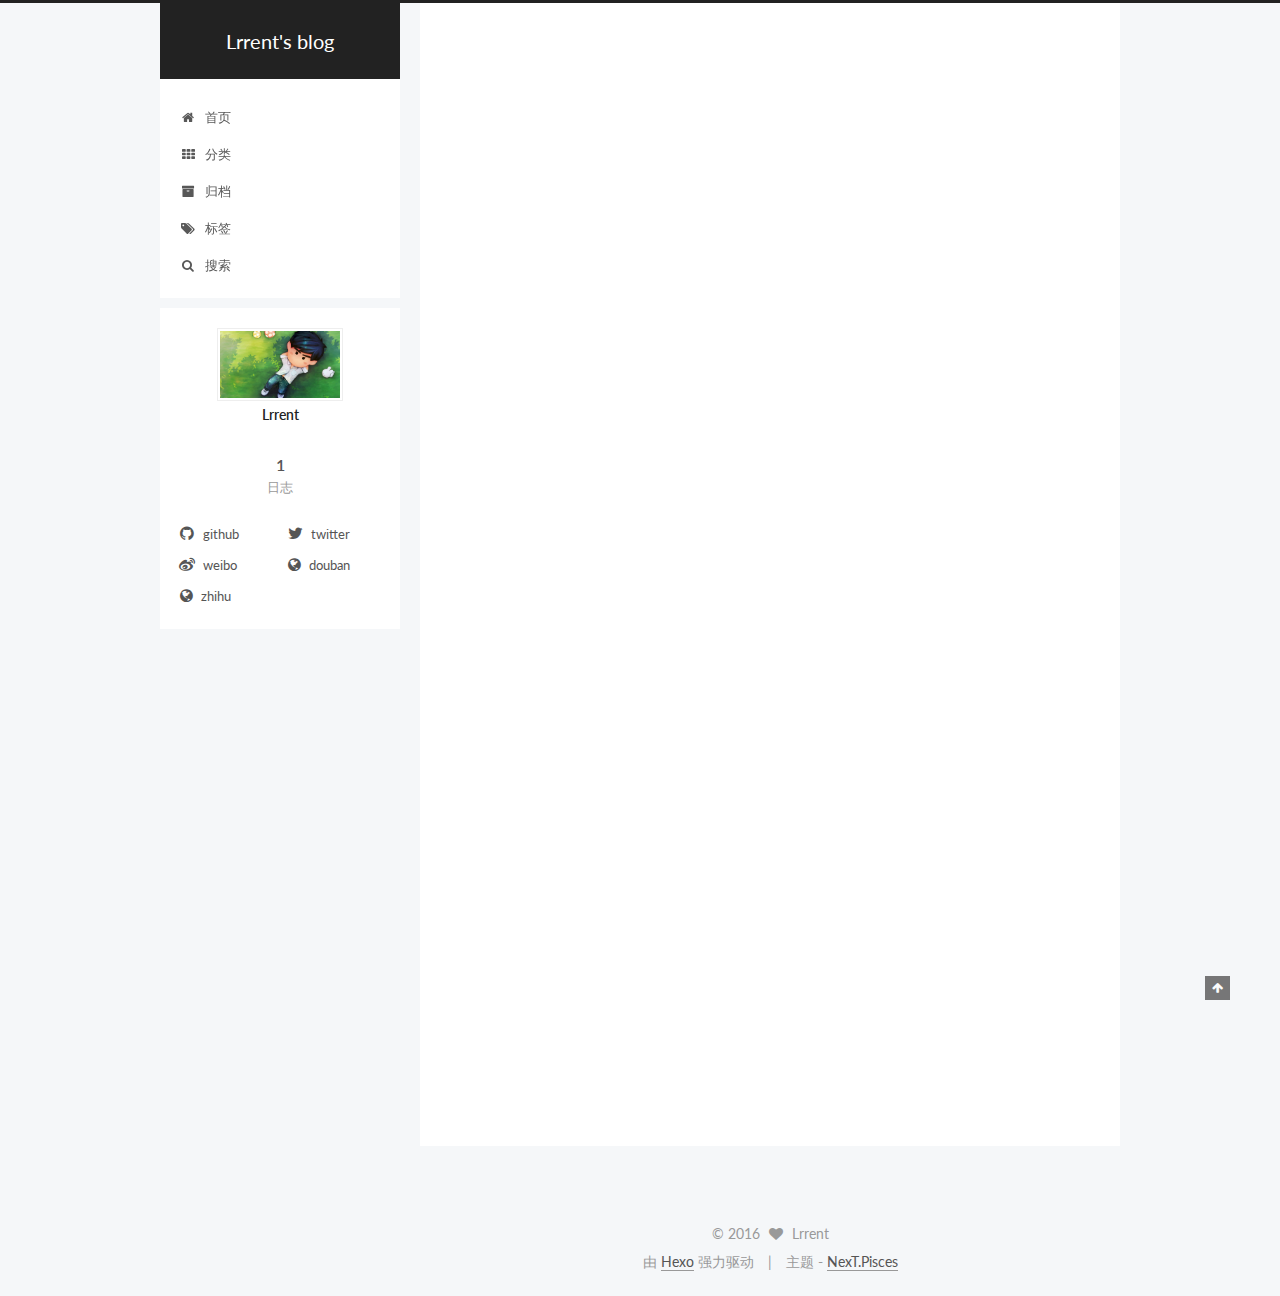
<file: index.html>
<!doctype html>



  


<html class="theme-next pisces use-motion">
<head>
  <meta charset="UTF-8"/>
<meta http-equiv="X-UA-Compatible" content="IE=edge,chrome=1" />
<meta name="viewport" content="width=device-width, initial-scale=1, maximum-scale=1"/>



<meta http-equiv="Cache-Control" content="no-transform" />
<meta http-equiv="Cache-Control" content="no-siteapp" />












  
  
  <link href="/vendors/fancybox/source/jquery.fancybox.css?v=2.1.5" rel="stylesheet" type="text/css" />




  
  
  
  

  
    
    
  

  

  

  

  

  
    
    
    <link href="//fonts.googleapis.com/css?family=Lato:300,300italic,400,400italic,700,700italic&subset=latin,latin-ext" rel="stylesheet" type="text/css">
  






<link href="/vendors/font-awesome/css/font-awesome.min.css?v=4.4.0" rel="stylesheet" type="text/css" />

<link href="/css/main.css?v=5.0.1" rel="stylesheet" type="text/css" />


  <meta name="keywords" content="Hexo, NexT" />








  <link rel="shortcut icon" type="image/x-icon" href="/favicon.ico?v=5.0.1" />






<meta property="og:type" content="website">
<meta property="og:title" content="Lrrent's blog">
<meta property="og:url" content="https://lrrent.github.io/index.html">
<meta property="og:site_name" content="Lrrent's blog">
<meta name="twitter:card" content="summary">
<meta name="twitter:title" content="Lrrent's blog">



<script type="text/javascript" id="hexo.configuration">
  var NexT = window.NexT || {};
  var CONFIG = {
    scheme: 'Pisces',
    sidebar: {"position":"left","display":"always"},
    fancybox: true,
    motion: true,
    duoshuo: {
      userId: 0,
      author: '博主'
    }
  };
</script>




  <link rel="canonical" href="https://lrrent.github.io/"/>

  <title> Lrrent's blog </title>
</head>

<body itemscope itemtype="http://schema.org/WebPage" lang="zh-Hans">

  










  
  
    
  

  <div class="container one-collumn sidebar-position-left 
   page-home 
 ">
    <div class="headband"></div>

    <header id="header" class="header" itemscope itemtype="http://schema.org/WPHeader">
      <div class="header-inner"><div class="site-meta ">
  

  <div class="custom-logo-site-title">
    <a href="/"  class="brand" rel="start">
      <span class="logo-line-before"><i></i></span>
      <span class="site-title">Lrrent's blog</span>
      <span class="logo-line-after"><i></i></span>
    </a>
  </div>
  <p class="site-subtitle"></p>
</div>

<div class="site-nav-toggle">
  <button>
    <span class="btn-bar"></span>
    <span class="btn-bar"></span>
    <span class="btn-bar"></span>
  </button>
</div>

<nav class="site-nav">
  

  
    <ul id="menu" class="menu">
      
        
        <li class="menu-item menu-item-home">
          <a href="/" rel="section">
            
              <i class="menu-item-icon fa fa-fw fa-home"></i> <br />
            
            首页
          </a>
        </li>
      
        
        <li class="menu-item menu-item-categories">
          <a href="/categories" rel="section">
            
              <i class="menu-item-icon fa fa-fw fa-th"></i> <br />
            
            分类
          </a>
        </li>
      
        
        <li class="menu-item menu-item-archives">
          <a href="/archives" rel="section">
            
              <i class="menu-item-icon fa fa-fw fa-archive"></i> <br />
            
            归档
          </a>
        </li>
      
        
        <li class="menu-item menu-item-tags">
          <a href="/tags" rel="section">
            
              <i class="menu-item-icon fa fa-fw fa-tags"></i> <br />
            
            标签
          </a>
        </li>
      

      
        <li class="menu-item menu-item-search">
          
            <a href="javascript:;" class="st-search-show-outputs">
          
            
              <i class="menu-item-icon fa fa-search fa-fw"></i> <br />
            
            搜索
          </a>
        </li>
      
    </ul>
  

  
    <div class="site-search">
      
  <form class="site-search-form">
  <input type="text" id="st-search-input" class="st-search-input st-default-search-input" />
</form>

<script type="text/javascript">
  (function(w,d,t,u,n,s,e){w['SwiftypeObject']=n;w[n]=w[n]||function(){
    (w[n].q=w[n].q||[]).push(arguments);};s=d.createElement(t);
    e=d.getElementsByTagName(t)[0];s.async=1;s.src=u;e.parentNode.insertBefore(s,e);
  })(window,document,'script','//s.swiftypecdn.com/install/v2/st.js','_st');

  _st('install', 'KhSfiWFBHfcVtzvTGWT_','2.0.0');
</script>



    </div>
  
</nav>

 </div>
    </header>

    <main id="main" class="main">
      <div class="main-inner">
        <div class="content-wrap">
          <div id="content" class="content">
            
  <section id="posts" class="posts-expand">
    
      

  
  

  
  
  

  <article class="post post-type-normal " itemscope itemtype="http://schema.org/Article">

    
      <header class="post-header">

        
        
          <h1 class="post-title" itemprop="name headline">
            
            
              
                
                <a class="post-title-link" href="/2016/07/19/hello-world/" itemprop="url">
                  Hello World
                </a>
              
            
          </h1>
        

        <div class="post-meta">
          <span class="post-time">
            <span class="post-meta-item-icon">
              <i class="fa fa-calendar-o"></i>
            </span>
            <span class="post-meta-item-text">发表于</span>
            <time itemprop="dateCreated" datetime="2016-07-19T00:20:48+08:00" content="2016-07-19">
              2016-07-19
            </time>
          </span>

          

          
            
          

          

          
          

          
        </div>
      </header>
    


    <div class="post-body" itemprop="articleBody">

      
      

      
        
          
            <p>Welcome to <a href="https://hexo.io/" target="_blank" rel="external">Hexo</a>! This is your very first post. Check <a href="https://hexo.io/docs/" target="_blank" rel="external">documentation</a> for more info. If you get any problems when using Hexo, you can find the answer in <a href="https://hexo.io/docs/troubleshooting.html" target="_blank" rel="external">troubleshooting</a> or you can ask me on <a href="https://github.com/hexojs/hexo/issues" target="_blank" rel="external">GitHub</a>.</p>
<h2 id="quick-start"><a href="#Quick-Start" class="headerlink" title="Quick Start"></a>Quick Start</h2><h3 id="create-a-new-post"><a href="#Create-a-new-post" class="headerlink" title="Create a new post"></a>Create a new post</h3><figure class="highlight bash"><table><tr><td class="gutter"><pre><div class="line">1</div></pre></td><td class="code"><pre><div class="line">$ hexo new <span class="string">&quot;My New Post&quot;</span></div></pre></td></tr></table></figure>
<p>More info: <a href="https://hexo.io/docs/writing.html" target="_blank" rel="external">Writing</a></p>
<h3 id="run-server"><a href="#Run-server" class="headerlink" title="Run server"></a>Run server</h3><figure class="highlight bash"><table><tr><td class="gutter"><pre><div class="line">1</div></pre></td><td class="code"><pre><div class="line">$ hexo server</div></pre></td></tr></table></figure>
<p>More info: <a href="https://hexo.io/docs/server.html" target="_blank" rel="external">Server</a></p>
<h3 id="generate-static-files"><a href="#Generate-static-files" class="headerlink" title="Generate static files"></a>Generate static files</h3><figure class="highlight bash"><table><tr><td class="gutter"><pre><div class="line">1</div></pre></td><td class="code"><pre><div class="line">$ hexo generate</div></pre></td></tr></table></figure>
<p>More info: <a href="https://hexo.io/docs/generating.html" target="_blank" rel="external">Generating</a></p>
<h3 id="deploy-to-remote-sites"><a href="#Deploy-to-remote-sites" class="headerlink" title="Deploy to remote sites"></a>Deploy to remote sites</h3><figure class="highlight bash"><table><tr><td class="gutter"><pre><div class="line">1</div></pre></td><td class="code"><pre><div class="line">$ hexo deploy</div></pre></td></tr></table></figure>
<p>More info: <a href="https://hexo.io/docs/deployment.html" target="_blank" rel="external">Deployment</a></p>

          
        
      
    </div>

    <div>
      
    </div>

    <div>
      
    </div>

    <footer class="post-footer">
      

      

      
      
        <div class="post-eof"></div>
      
    </footer>
  </article>


    
  </section>

  


          </div>
          


          

        </div>
        
          
  
  <div class="sidebar-toggle">
    <div class="sidebar-toggle-line-wrap">
      <span class="sidebar-toggle-line sidebar-toggle-line-first"></span>
      <span class="sidebar-toggle-line sidebar-toggle-line-middle"></span>
      <span class="sidebar-toggle-line sidebar-toggle-line-last"></span>
    </div>
  </div>

  <aside id="sidebar" class="sidebar">
    <div class="sidebar-inner">

      

      

      <section class="site-overview sidebar-panel  sidebar-panel-active ">
        <div class="site-author motion-element" itemprop="author" itemscope itemtype="http://schema.org/Person">
          <img class="site-author-image" itemprop="image"
               src="/uploads/1.jpg"
               alt="Lrrent" />
          <p class="site-author-name" itemprop="name">Lrrent</p>
          <p class="site-description motion-element" itemprop="description"></p>
        </div>
        <nav class="site-state motion-element">
          <div class="site-state-item site-state-posts">
            <a href="/archives">
              <span class="site-state-item-count">1</span>
              <span class="site-state-item-name">日志</span>
            </a>
          </div>

          

          

        </nav>

        

        <div class="links-of-author motion-element">
          
            
              <span class="links-of-author-item">
                <a href="https://github.com/Lrrent" target="_blank" title="github">
                  
                    <i class="fa fa-fw fa-github"></i>
                  
                  github
                </a>
              </span>
            
              <span class="links-of-author-item">
                <a href="https://twitter.com/your-user-name" target="_blank" title="twitter">
                  
                    <i class="fa fa-fw fa-twitter"></i>
                  
                  twitter
                </a>
              </span>
            
              <span class="links-of-author-item">
                <a href="http://weibo.com/your-user-name" target="_blank" title="weibo">
                  
                    <i class="fa fa-fw fa-weibo"></i>
                  
                  weibo
                </a>
              </span>
            
              <span class="links-of-author-item">
                <a href="http://douban.com/people/your-user-name" target="_blank" title="douban">
                  
                    <i class="fa fa-fw fa-globe"></i>
                  
                  douban
                </a>
              </span>
            
              <span class="links-of-author-item">
                <a href="http://www.zhihu.com/people/your-user-name" target="_blank" title="zhihu">
                  
                    <i class="fa fa-fw fa-globe"></i>
                  
                  zhihu
                </a>
              </span>
            
          
        </div>

        
        

        
        

      </section>

      

    </div>
  </aside>


        
      </div>
    </main>

    <footer id="footer" class="footer">
      <div class="footer-inner">
        <div class="copyright" >
  
  &copy; 
  <span itemprop="copyrightYear">2016</span>
  <span class="with-love">
    <i class="fa fa-heart"></i>
  </span>
  <span class="author" itemprop="copyrightHolder">Lrrent</span>
</div>

<div class="powered-by">
  由 <a class="theme-link" href="http://hexo.io">Hexo</a> 强力驱动
</div>

<div class="theme-info">
  主题 -
  <a class="theme-link" href="https://github.com/iissnan/hexo-theme-next">
    NexT.Pisces
  </a>
</div>

        

        
      </div>
    </footer>

    <div class="back-to-top">
      <i class="fa fa-arrow-up"></i>
    </div>
  </div>

  

<script type="text/javascript">
  if (Object.prototype.toString.call(window.Promise) !== '[object Function]') {
    window.Promise = null;
  }
</script>









  



  
  <script type="text/javascript" src="/vendors/jquery/index.js?v=2.1.3"></script>

  
  <script type="text/javascript" src="/vendors/fastclick/lib/fastclick.min.js?v=1.0.6"></script>

  
  <script type="text/javascript" src="/vendors/jquery_lazyload/jquery.lazyload.js?v=1.9.7"></script>

  
  <script type="text/javascript" src="/vendors/velocity/velocity.min.js?v=1.2.1"></script>

  
  <script type="text/javascript" src="/vendors/velocity/velocity.ui.min.js?v=1.2.1"></script>

  
  <script type="text/javascript" src="/vendors/fancybox/source/jquery.fancybox.pack.js?v=2.1.5"></script>


  


  <script type="text/javascript" src="/js/src/utils.js?v=5.0.1"></script>

  <script type="text/javascript" src="/js/src/motion.js?v=5.0.1"></script>



  
  


  <script type="text/javascript" src="/js/src/affix.js?v=5.0.1"></script>

  <script type="text/javascript" src="/js/src/schemes/pisces.js?v=5.0.1"></script>



  

  


  <script type="text/javascript" src="/js/src/bootstrap.js?v=5.0.1"></script>



  



  




  
  

  

  

  

</body>
</html>
</file>
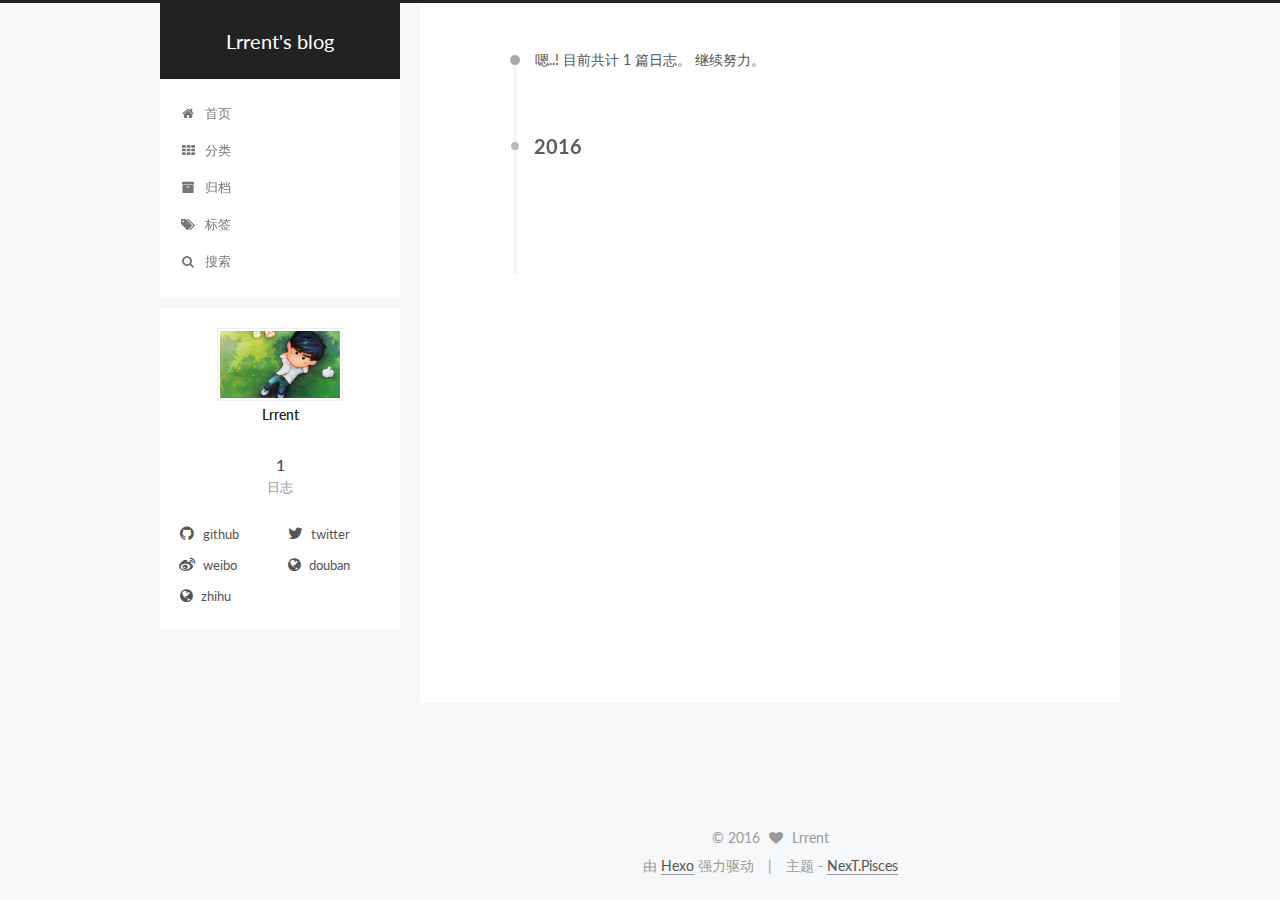
<file: archives/index.html>
<!doctype html>



  


<html class="theme-next pisces use-motion">
<head>
  <meta charset="UTF-8"/>
<meta http-equiv="X-UA-Compatible" content="IE=edge,chrome=1" />
<meta name="viewport" content="width=device-width, initial-scale=1, maximum-scale=1"/>



<meta http-equiv="Cache-Control" content="no-transform" />
<meta http-equiv="Cache-Control" content="no-siteapp" />












  
  
  <link href="/vendors/fancybox/source/jquery.fancybox.css?v=2.1.5" rel="stylesheet" type="text/css" />




  
  
  
  

  
    
    
  

  

  

  

  

  
    
    
    <link href="//fonts.googleapis.com/css?family=Lato:300,300italic,400,400italic,700,700italic&subset=latin,latin-ext" rel="stylesheet" type="text/css">
  






<link href="/vendors/font-awesome/css/font-awesome.min.css?v=4.4.0" rel="stylesheet" type="text/css" />

<link href="/css/main.css?v=5.0.1" rel="stylesheet" type="text/css" />


  <meta name="keywords" content="Hexo, NexT" />








  <link rel="shortcut icon" type="image/x-icon" href="/favicon.ico?v=5.0.1" />






<meta property="og:type" content="website">
<meta property="og:title" content="Lrrent's blog">
<meta property="og:url" content="https://lrrent.github.io/archives/index.html">
<meta property="og:site_name" content="Lrrent's blog">
<meta name="twitter:card" content="summary">
<meta name="twitter:title" content="Lrrent's blog">



<script type="text/javascript" id="hexo.configuration">
  var NexT = window.NexT || {};
  var CONFIG = {
    scheme: 'Pisces',
    sidebar: {"position":"left","display":"always"},
    fancybox: true,
    motion: true,
    duoshuo: {
      userId: 0,
      author: '博主'
    }
  };
</script>




  <link rel="canonical" href="https://lrrent.github.io/archives/"/>

  <title> 归档 | Lrrent's blog </title>
</head>

<body itemscope itemtype="http://schema.org/WebPage" lang="zh-Hans">

  










  
  
    
  

  <div class="container one-collumn sidebar-position-left  page-archive  ">
    <div class="headband"></div>

    <header id="header" class="header" itemscope itemtype="http://schema.org/WPHeader">
      <div class="header-inner"><div class="site-meta ">
  

  <div class="custom-logo-site-title">
    <a href="/"  class="brand" rel="start">
      <span class="logo-line-before"><i></i></span>
      <span class="site-title">Lrrent's blog</span>
      <span class="logo-line-after"><i></i></span>
    </a>
  </div>
  <p class="site-subtitle"></p>
</div>

<div class="site-nav-toggle">
  <button>
    <span class="btn-bar"></span>
    <span class="btn-bar"></span>
    <span class="btn-bar"></span>
  </button>
</div>

<nav class="site-nav">
  

  
    <ul id="menu" class="menu">
      
        
        <li class="menu-item menu-item-home">
          <a href="/" rel="section">
            
              <i class="menu-item-icon fa fa-fw fa-home"></i> <br />
            
            首页
          </a>
        </li>
      
        
        <li class="menu-item menu-item-categories">
          <a href="/categories" rel="section">
            
              <i class="menu-item-icon fa fa-fw fa-th"></i> <br />
            
            分类
          </a>
        </li>
      
        
        <li class="menu-item menu-item-archives">
          <a href="/archives" rel="section">
            
              <i class="menu-item-icon fa fa-fw fa-archive"></i> <br />
            
            归档
          </a>
        </li>
      
        
        <li class="menu-item menu-item-tags">
          <a href="/tags" rel="section">
            
              <i class="menu-item-icon fa fa-fw fa-tags"></i> <br />
            
            标签
          </a>
        </li>
      

      
        <li class="menu-item menu-item-search">
          
            <a href="javascript:;" class="st-search-show-outputs">
          
            
              <i class="menu-item-icon fa fa-search fa-fw"></i> <br />
            
            搜索
          </a>
        </li>
      
    </ul>
  

  
    <div class="site-search">
      
  <form class="site-search-form">
  <input type="text" id="st-search-input" class="st-search-input st-default-search-input" />
</form>

<script type="text/javascript">
  (function(w,d,t,u,n,s,e){w['SwiftypeObject']=n;w[n]=w[n]||function(){
    (w[n].q=w[n].q||[]).push(arguments);};s=d.createElement(t);
    e=d.getElementsByTagName(t)[0];s.async=1;s.src=u;e.parentNode.insertBefore(s,e);
  })(window,document,'script','//s.swiftypecdn.com/install/v2/st.js','_st');

  _st('install', 'KhSfiWFBHfcVtzvTGWT_','2.0.0');
</script>



    </div>
  
</nav>

 </div>
    </header>

    <main id="main" class="main">
      <div class="main-inner">
        <div class="content-wrap">
          <div id="content" class="content">
            

  <section id="posts" class="posts-collapse">
    <span class="archive-move-on"></span>

    <span class="archive-page-counter">
      
      
      
        
      
      嗯..! 目前共计 1 篇日志。 继续努力。
    </span>

    

      
      
      

      
        
        <div class="collection-title">
          <h2 class="archive-year motion-element" id="archive-year-2016">2016</h2>
        </div>
      
      

      

  <article class="post post-type-normal" itemscope itemtype="http://schema.org/Article">
    <header class="post-header">

      <h1 class="post-title">
        
            <a class="post-title-link" href="/2016/07/19/hello-world/" itemprop="url">
              
                <span itemprop="name">Hello World</span>
              
            </a>
        
      </h1>

      <div class="post-meta">
        <time class="post-time" itemprop="dateCreated"
              datetime="2016-07-19T00:20:48+08:00"
              content="2016-07-19" >
          07-19
        </time>
      </div>

    </header>
  </article>



    

  </section>

  



          </div>
          


          

        </div>
        
          
  
  <div class="sidebar-toggle">
    <div class="sidebar-toggle-line-wrap">
      <span class="sidebar-toggle-line sidebar-toggle-line-first"></span>
      <span class="sidebar-toggle-line sidebar-toggle-line-middle"></span>
      <span class="sidebar-toggle-line sidebar-toggle-line-last"></span>
    </div>
  </div>

  <aside id="sidebar" class="sidebar">
    <div class="sidebar-inner">

      

      

      <section class="site-overview sidebar-panel  sidebar-panel-active ">
        <div class="site-author motion-element" itemprop="author" itemscope itemtype="http://schema.org/Person">
          <img class="site-author-image" itemprop="image"
               src="/uploads/1.jpg"
               alt="Lrrent" />
          <p class="site-author-name" itemprop="name">Lrrent</p>
          <p class="site-description motion-element" itemprop="description"></p>
        </div>
        <nav class="site-state motion-element">
          <div class="site-state-item site-state-posts">
            <a href="/archives">
              <span class="site-state-item-count">1</span>
              <span class="site-state-item-name">日志</span>
            </a>
          </div>

          

          

        </nav>

        

        <div class="links-of-author motion-element">
          
            
              <span class="links-of-author-item">
                <a href="https://github.com/Lrrent" target="_blank" title="github">
                  
                    <i class="fa fa-fw fa-github"></i>
                  
                  github
                </a>
              </span>
            
              <span class="links-of-author-item">
                <a href="https://twitter.com/your-user-name" target="_blank" title="twitter">
                  
                    <i class="fa fa-fw fa-twitter"></i>
                  
                  twitter
                </a>
              </span>
            
              <span class="links-of-author-item">
                <a href="http://weibo.com/your-user-name" target="_blank" title="weibo">
                  
                    <i class="fa fa-fw fa-weibo"></i>
                  
                  weibo
                </a>
              </span>
            
              <span class="links-of-author-item">
                <a href="http://douban.com/people/your-user-name" target="_blank" title="douban">
                  
                    <i class="fa fa-fw fa-globe"></i>
                  
                  douban
                </a>
              </span>
            
              <span class="links-of-author-item">
                <a href="http://www.zhihu.com/people/your-user-name" target="_blank" title="zhihu">
                  
                    <i class="fa fa-fw fa-globe"></i>
                  
                  zhihu
                </a>
              </span>
            
          
        </div>

        
        

        
        

      </section>

      

    </div>
  </aside>


        
      </div>
    </main>

    <footer id="footer" class="footer">
      <div class="footer-inner">
        <div class="copyright" >
  
  &copy; 
  <span itemprop="copyrightYear">2016</span>
  <span class="with-love">
    <i class="fa fa-heart"></i>
  </span>
  <span class="author" itemprop="copyrightHolder">Lrrent</span>
</div>

<div class="powered-by">
  由 <a class="theme-link" href="http://hexo.io">Hexo</a> 强力驱动
</div>

<div class="theme-info">
  主题 -
  <a class="theme-link" href="https://github.com/iissnan/hexo-theme-next">
    NexT.Pisces
  </a>
</div>

        

        
      </div>
    </footer>

    <div class="back-to-top">
      <i class="fa fa-arrow-up"></i>
    </div>
  </div>

  

<script type="text/javascript">
  if (Object.prototype.toString.call(window.Promise) !== '[object Function]') {
    window.Promise = null;
  }
</script>









  



  
  <script type="text/javascript" src="/vendors/jquery/index.js?v=2.1.3"></script>

  
  <script type="text/javascript" src="/vendors/fastclick/lib/fastclick.min.js?v=1.0.6"></script>

  
  <script type="text/javascript" src="/vendors/jquery_lazyload/jquery.lazyload.js?v=1.9.7"></script>

  
  <script type="text/javascript" src="/vendors/velocity/velocity.min.js?v=1.2.1"></script>

  
  <script type="text/javascript" src="/vendors/velocity/velocity.ui.min.js?v=1.2.1"></script>

  
  <script type="text/javascript" src="/vendors/fancybox/source/jquery.fancybox.pack.js?v=2.1.5"></script>


  


  <script type="text/javascript" src="/js/src/utils.js?v=5.0.1"></script>

  <script type="text/javascript" src="/js/src/motion.js?v=5.0.1"></script>



  
  


  <script type="text/javascript" src="/js/src/affix.js?v=5.0.1"></script>

  <script type="text/javascript" src="/js/src/schemes/pisces.js?v=5.0.1"></script>



  
  
    <script type="text/javascript" id="motion.page.archive">
      $('.archive-year').velocity('transition.slideLeftIn');
    </script>
  


  


  <script type="text/javascript" src="/js/src/bootstrap.js?v=5.0.1"></script>



  



  




  
  

  

  

  

</body>
</html>
</file>
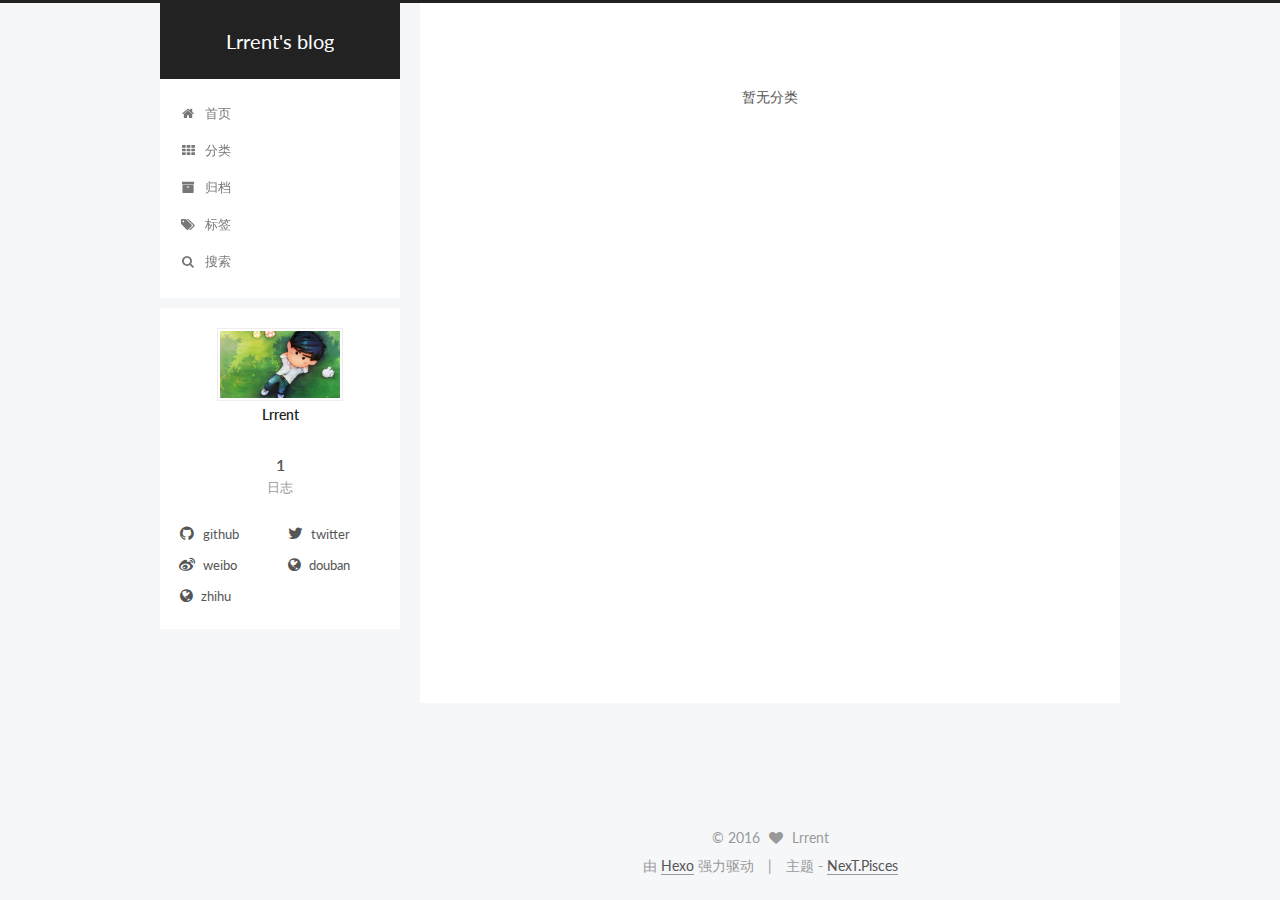
<file: categories/index.html>
<!doctype html>



  


<html class="theme-next pisces use-motion">
<head>
  <meta charset="UTF-8"/>
<meta http-equiv="X-UA-Compatible" content="IE=edge,chrome=1" />
<meta name="viewport" content="width=device-width, initial-scale=1, maximum-scale=1"/>



<meta http-equiv="Cache-Control" content="no-transform" />
<meta http-equiv="Cache-Control" content="no-siteapp" />












  
  
  <link href="/vendors/fancybox/source/jquery.fancybox.css?v=2.1.5" rel="stylesheet" type="text/css" />




  
  
  
  

  
    
    
  

  

  

  

  

  
    
    
    <link href="//fonts.googleapis.com/css?family=Lato:300,300italic,400,400italic,700,700italic&subset=latin,latin-ext" rel="stylesheet" type="text/css">
  






<link href="/vendors/font-awesome/css/font-awesome.min.css?v=4.4.0" rel="stylesheet" type="text/css" />

<link href="/css/main.css?v=5.0.1" rel="stylesheet" type="text/css" />


  <meta name="keywords" content="Hexo, NexT" />








  <link rel="shortcut icon" type="image/x-icon" href="/favicon.ico?v=5.0.1" />






<meta property="og:type" content="website">
<meta property="og:title" content="分类">
<meta property="og:url" content="https://lrrent.github.io/categories/index.html">
<meta property="og:site_name" content="Lrrent's blog">
<meta property="og:updated_time" content="2016-07-19T10:36:12.771Z">
<meta name="twitter:card" content="summary">
<meta name="twitter:title" content="分类">



<script type="text/javascript" id="hexo.configuration">
  var NexT = window.NexT || {};
  var CONFIG = {
    scheme: 'Pisces',
    sidebar: {"position":"left","display":"always"},
    fancybox: true,
    motion: true,
    duoshuo: {
      userId: 0,
      author: '博主'
    }
  };
</script>




  <link rel="canonical" href="https://lrrent.github.io/categories/"/>

  <title>
  

  
    分类 | Lrrent's blog
  
</title>
</head>

<body itemscope itemtype="http://schema.org/WebPage" lang="zh-Hans">

  










  
  
    
  

  <div class="container one-collumn sidebar-position-left  ">
    <div class="headband"></div>

    <header id="header" class="header" itemscope itemtype="http://schema.org/WPHeader">
      <div class="header-inner"><div class="site-meta ">
  

  <div class="custom-logo-site-title">
    <a href="/"  class="brand" rel="start">
      <span class="logo-line-before"><i></i></span>
      <span class="site-title">Lrrent's blog</span>
      <span class="logo-line-after"><i></i></span>
    </a>
  </div>
  <p class="site-subtitle"></p>
</div>

<div class="site-nav-toggle">
  <button>
    <span class="btn-bar"></span>
    <span class="btn-bar"></span>
    <span class="btn-bar"></span>
  </button>
</div>

<nav class="site-nav">
  

  
    <ul id="menu" class="menu">
      
        
        <li class="menu-item menu-item-home">
          <a href="/" rel="section">
            
              <i class="menu-item-icon fa fa-fw fa-home"></i> <br />
            
            首页
          </a>
        </li>
      
        
        <li class="menu-item menu-item-categories">
          <a href="/categories" rel="section">
            
              <i class="menu-item-icon fa fa-fw fa-th"></i> <br />
            
            分类
          </a>
        </li>
      
        
        <li class="menu-item menu-item-archives">
          <a href="/archives" rel="section">
            
              <i class="menu-item-icon fa fa-fw fa-archive"></i> <br />
            
            归档
          </a>
        </li>
      
        
        <li class="menu-item menu-item-tags">
          <a href="/tags" rel="section">
            
              <i class="menu-item-icon fa fa-fw fa-tags"></i> <br />
            
            标签
          </a>
        </li>
      

      
        <li class="menu-item menu-item-search">
          
            <a href="javascript:;" class="st-search-show-outputs">
          
            
              <i class="menu-item-icon fa fa-search fa-fw"></i> <br />
            
            搜索
          </a>
        </li>
      
    </ul>
  

  
    <div class="site-search">
      
  <form class="site-search-form">
  <input type="text" id="st-search-input" class="st-search-input st-default-search-input" />
</form>

<script type="text/javascript">
  (function(w,d,t,u,n,s,e){w['SwiftypeObject']=n;w[n]=w[n]||function(){
    (w[n].q=w[n].q||[]).push(arguments);};s=d.createElement(t);
    e=d.getElementsByTagName(t)[0];s.async=1;s.src=u;e.parentNode.insertBefore(s,e);
  })(window,document,'script','//s.swiftypecdn.com/install/v2/st.js','_st');

  _st('install', 'KhSfiWFBHfcVtzvTGWT_','2.0.0');
</script>



    </div>
  
</nav>

 </div>
    </header>

    <main id="main" class="main">
      <div class="main-inner">
        <div class="content-wrap">
          <div id="content" class="content">
            

  <div id="posts" class="posts-expand">
    
    
      <div class="category-all-page">
        <div class="category-all-title">
            暂无分类
        </div>
        <div class="category-all">
          
        </div>
      </div>
    
	
  <div class="comments" id="comments">
    
  </div>

  </div>


          </div>
          


          
  <div class="comments" id="comments">
    
  </div>


        </div>
        
          
  
  <div class="sidebar-toggle">
    <div class="sidebar-toggle-line-wrap">
      <span class="sidebar-toggle-line sidebar-toggle-line-first"></span>
      <span class="sidebar-toggle-line sidebar-toggle-line-middle"></span>
      <span class="sidebar-toggle-line sidebar-toggle-line-last"></span>
    </div>
  </div>

  <aside id="sidebar" class="sidebar">
    <div class="sidebar-inner">

      

      

      <section class="site-overview sidebar-panel  sidebar-panel-active ">
        <div class="site-author motion-element" itemprop="author" itemscope itemtype="http://schema.org/Person">
          <img class="site-author-image" itemprop="image"
               src="/uploads/1.jpg"
               alt="Lrrent" />
          <p class="site-author-name" itemprop="name">Lrrent</p>
          <p class="site-description motion-element" itemprop="description"></p>
        </div>
        <nav class="site-state motion-element">
          <div class="site-state-item site-state-posts">
            <a href="/archives">
              <span class="site-state-item-count">1</span>
              <span class="site-state-item-name">日志</span>
            </a>
          </div>

          

          

        </nav>

        

        <div class="links-of-author motion-element">
          
            
              <span class="links-of-author-item">
                <a href="https://github.com/Lrrent" target="_blank" title="github">
                  
                    <i class="fa fa-fw fa-github"></i>
                  
                  github
                </a>
              </span>
            
              <span class="links-of-author-item">
                <a href="https://twitter.com/your-user-name" target="_blank" title="twitter">
                  
                    <i class="fa fa-fw fa-twitter"></i>
                  
                  twitter
                </a>
              </span>
            
              <span class="links-of-author-item">
                <a href="http://weibo.com/your-user-name" target="_blank" title="weibo">
                  
                    <i class="fa fa-fw fa-weibo"></i>
                  
                  weibo
                </a>
              </span>
            
              <span class="links-of-author-item">
                <a href="http://douban.com/people/your-user-name" target="_blank" title="douban">
                  
                    <i class="fa fa-fw fa-globe"></i>
                  
                  douban
                </a>
              </span>
            
              <span class="links-of-author-item">
                <a href="http://www.zhihu.com/people/your-user-name" target="_blank" title="zhihu">
                  
                    <i class="fa fa-fw fa-globe"></i>
                  
                  zhihu
                </a>
              </span>
            
          
        </div>

        
        

        
        

      </section>

      

    </div>
  </aside>


        
      </div>
    </main>

    <footer id="footer" class="footer">
      <div class="footer-inner">
        <div class="copyright" >
  
  &copy; 
  <span itemprop="copyrightYear">2016</span>
  <span class="with-love">
    <i class="fa fa-heart"></i>
  </span>
  <span class="author" itemprop="copyrightHolder">Lrrent</span>
</div>

<div class="powered-by">
  由 <a class="theme-link" href="http://hexo.io">Hexo</a> 强力驱动
</div>

<div class="theme-info">
  主题 -
  <a class="theme-link" href="https://github.com/iissnan/hexo-theme-next">
    NexT.Pisces
  </a>
</div>

        

        
      </div>
    </footer>

    <div class="back-to-top">
      <i class="fa fa-arrow-up"></i>
    </div>
  </div>

  

<script type="text/javascript">
  if (Object.prototype.toString.call(window.Promise) !== '[object Function]') {
    window.Promise = null;
  }
</script>









  



  
  <script type="text/javascript" src="/vendors/jquery/index.js?v=2.1.3"></script>

  
  <script type="text/javascript" src="/vendors/fastclick/lib/fastclick.min.js?v=1.0.6"></script>

  
  <script type="text/javascript" src="/vendors/jquery_lazyload/jquery.lazyload.js?v=1.9.7"></script>

  
  <script type="text/javascript" src="/vendors/velocity/velocity.min.js?v=1.2.1"></script>

  
  <script type="text/javascript" src="/vendors/velocity/velocity.ui.min.js?v=1.2.1"></script>

  
  <script type="text/javascript" src="/vendors/fancybox/source/jquery.fancybox.pack.js?v=2.1.5"></script>


  


  <script type="text/javascript" src="/js/src/utils.js?v=5.0.1"></script>

  <script type="text/javascript" src="/js/src/motion.js?v=5.0.1"></script>



  
  


  <script type="text/javascript" src="/js/src/affix.js?v=5.0.1"></script>

  <script type="text/javascript" src="/js/src/schemes/pisces.js?v=5.0.1"></script>



  

  


  <script type="text/javascript" src="/js/src/bootstrap.js?v=5.0.1"></script>



  



  




  
  

  

  

  

</body>
</html>
</file>
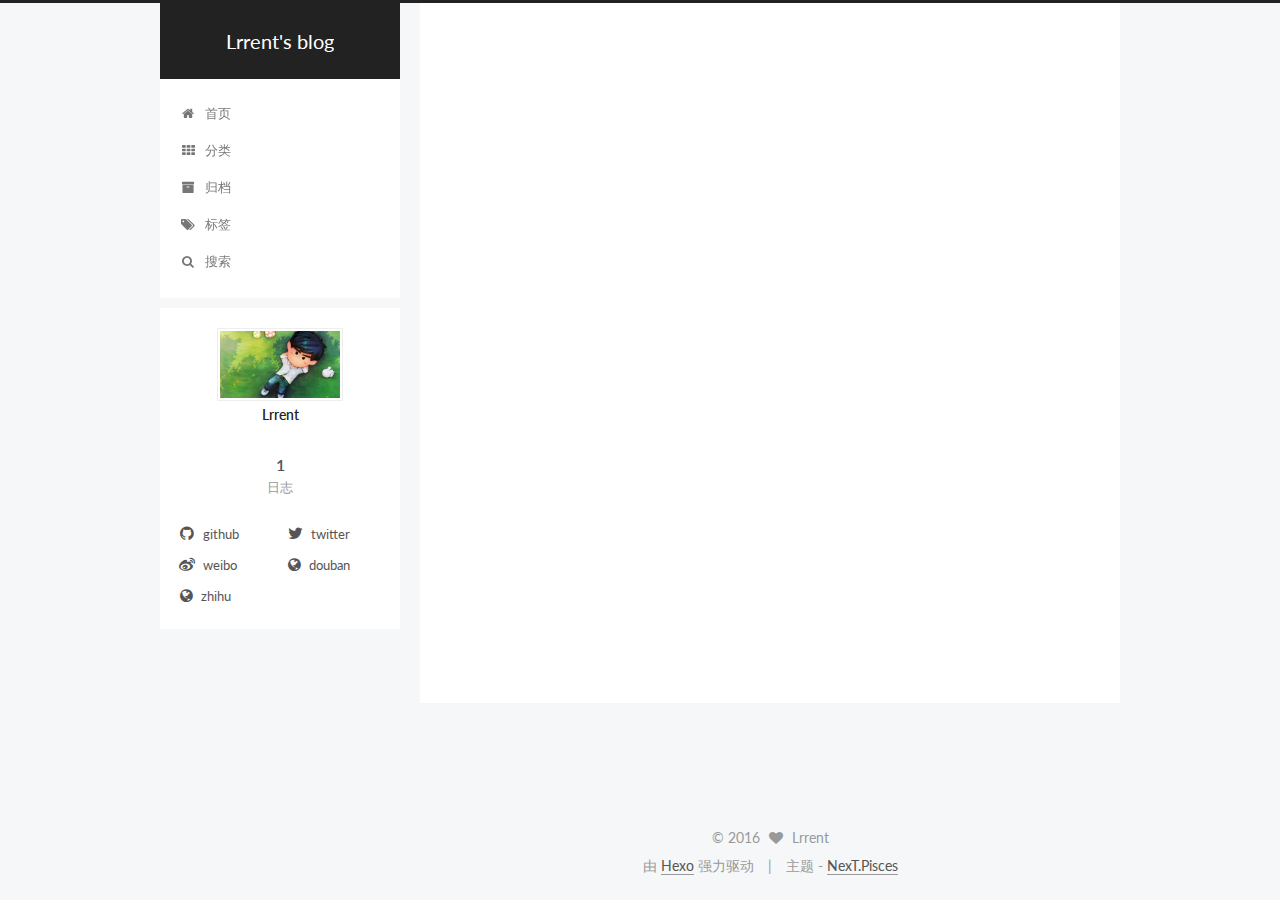
<file: search/index.html>
<!doctype html>



  


<html class="theme-next pisces use-motion">
<head>
  <meta charset="UTF-8"/>
<meta http-equiv="X-UA-Compatible" content="IE=edge,chrome=1" />
<meta name="viewport" content="width=device-width, initial-scale=1, maximum-scale=1"/>



<meta http-equiv="Cache-Control" content="no-transform" />
<meta http-equiv="Cache-Control" content="no-siteapp" />












  
  
  <link href="/vendors/fancybox/source/jquery.fancybox.css?v=2.1.5" rel="stylesheet" type="text/css" />




  
  
  
  

  
    
    
  

  

  

  

  

  
    
    
    <link href="//fonts.googleapis.com/css?family=Lato:300,300italic,400,400italic,700,700italic&subset=latin,latin-ext" rel="stylesheet" type="text/css">
  






<link href="/vendors/font-awesome/css/font-awesome.min.css?v=4.4.0" rel="stylesheet" type="text/css" />

<link href="/css/main.css?v=5.0.1" rel="stylesheet" type="text/css" />


  <meta name="keywords" content="Hexo, NexT" />








  <link rel="shortcut icon" type="image/x-icon" href="/favicon.ico?v=5.0.1" />






<meta property="og:type" content="website">
<meta property="og:title" content="RESULT">
<meta property="og:url" content="https://lrrent.github.io/search/index.html">
<meta property="og:site_name" content="Lrrent's blog">
<meta property="og:updated_time" content="2016-07-19T05:52:33.083Z">
<meta name="twitter:card" content="summary">
<meta name="twitter:title" content="RESULT">



<script type="text/javascript" id="hexo.configuration">
  var NexT = window.NexT || {};
  var CONFIG = {
    scheme: 'Pisces',
    sidebar: {"position":"left","display":"always"},
    fancybox: true,
    motion: true,
    duoshuo: {
      userId: 0,
      author: '博主'
    }
  };
</script>




  <link rel="canonical" href="https://lrrent.github.io/search/"/>

  <title>
  

  
    RESULT | Lrrent's blog
  
</title>
</head>

<body itemscope itemtype="http://schema.org/WebPage" lang="zh-Hans">

  










  
  
    
  

  <div class="container one-collumn sidebar-position-left  ">
    <div class="headband"></div>

    <header id="header" class="header" itemscope itemtype="http://schema.org/WPHeader">
      <div class="header-inner"><div class="site-meta ">
  

  <div class="custom-logo-site-title">
    <a href="/"  class="brand" rel="start">
      <span class="logo-line-before"><i></i></span>
      <span class="site-title">Lrrent's blog</span>
      <span class="logo-line-after"><i></i></span>
    </a>
  </div>
  <p class="site-subtitle"></p>
</div>

<div class="site-nav-toggle">
  <button>
    <span class="btn-bar"></span>
    <span class="btn-bar"></span>
    <span class="btn-bar"></span>
  </button>
</div>

<nav class="site-nav">
  

  
    <ul id="menu" class="menu">
      
        
        <li class="menu-item menu-item-home">
          <a href="/" rel="section">
            
              <i class="menu-item-icon fa fa-fw fa-home"></i> <br />
            
            首页
          </a>
        </li>
      
        
        <li class="menu-item menu-item-categories">
          <a href="/categories" rel="section">
            
              <i class="menu-item-icon fa fa-fw fa-th"></i> <br />
            
            分类
          </a>
        </li>
      
        
        <li class="menu-item menu-item-archives">
          <a href="/archives" rel="section">
            
              <i class="menu-item-icon fa fa-fw fa-archive"></i> <br />
            
            归档
          </a>
        </li>
      
        
        <li class="menu-item menu-item-tags">
          <a href="/tags" rel="section">
            
              <i class="menu-item-icon fa fa-fw fa-tags"></i> <br />
            
            标签
          </a>
        </li>
      

      
        <li class="menu-item menu-item-search">
          
            <a href="javascript:;" class="st-search-show-outputs">
          
            
              <i class="menu-item-icon fa fa-search fa-fw"></i> <br />
            
            搜索
          </a>
        </li>
      
    </ul>
  

  
    <div class="site-search">
      
  <form class="site-search-form">
  <input type="text" id="st-search-input" class="st-search-input st-default-search-input" />
</form>

<script type="text/javascript">
  (function(w,d,t,u,n,s,e){w['SwiftypeObject']=n;w[n]=w[n]||function(){
    (w[n].q=w[n].q||[]).push(arguments);};s=d.createElement(t);
    e=d.getElementsByTagName(t)[0];s.async=1;s.src=u;e.parentNode.insertBefore(s,e);
  })(window,document,'script','//s.swiftypecdn.com/install/v2/st.js','_st');

  _st('install', 'KhSfiWFBHfcVtzvTGWT_','2.0.0');
</script>



    </div>
  
</nav>

 </div>
    </header>

    <main id="main" class="main">
      <div class="main-inner">
        <div class="content-wrap">
          <div id="content" class="content">
            

  <div id="posts" class="posts-expand">
    
    
      <div id="st-results-container"><br></div>
    
	
  <div class="comments" id="comments">
    
  </div>

  </div>


          </div>
          


          
  <div class="comments" id="comments">
    
  </div>


        </div>
        
          
  
  <div class="sidebar-toggle">
    <div class="sidebar-toggle-line-wrap">
      <span class="sidebar-toggle-line sidebar-toggle-line-first"></span>
      <span class="sidebar-toggle-line sidebar-toggle-line-middle"></span>
      <span class="sidebar-toggle-line sidebar-toggle-line-last"></span>
    </div>
  </div>

  <aside id="sidebar" class="sidebar">
    <div class="sidebar-inner">

      

      

      <section class="site-overview sidebar-panel  sidebar-panel-active ">
        <div class="site-author motion-element" itemprop="author" itemscope itemtype="http://schema.org/Person">
          <img class="site-author-image" itemprop="image"
               src="/uploads/1.jpg"
               alt="Lrrent" />
          <p class="site-author-name" itemprop="name">Lrrent</p>
          <p class="site-description motion-element" itemprop="description"></p>
        </div>
        <nav class="site-state motion-element">
          <div class="site-state-item site-state-posts">
            <a href="/archives">
              <span class="site-state-item-count">1</span>
              <span class="site-state-item-name">日志</span>
            </a>
          </div>

          

          

        </nav>

        

        <div class="links-of-author motion-element">
          
            
              <span class="links-of-author-item">
                <a href="https://github.com/Lrrent" target="_blank" title="github">
                  
                    <i class="fa fa-fw fa-github"></i>
                  
                  github
                </a>
              </span>
            
              <span class="links-of-author-item">
                <a href="https://twitter.com/your-user-name" target="_blank" title="twitter">
                  
                    <i class="fa fa-fw fa-twitter"></i>
                  
                  twitter
                </a>
              </span>
            
              <span class="links-of-author-item">
                <a href="http://weibo.com/your-user-name" target="_blank" title="weibo">
                  
                    <i class="fa fa-fw fa-weibo"></i>
                  
                  weibo
                </a>
              </span>
            
              <span class="links-of-author-item">
                <a href="http://douban.com/people/your-user-name" target="_blank" title="douban">
                  
                    <i class="fa fa-fw fa-globe"></i>
                  
                  douban
                </a>
              </span>
            
              <span class="links-of-author-item">
                <a href="http://www.zhihu.com/people/your-user-name" target="_blank" title="zhihu">
                  
                    <i class="fa fa-fw fa-globe"></i>
                  
                  zhihu
                </a>
              </span>
            
          
        </div>

        
        

        
        

      </section>

      

    </div>
  </aside>


        
      </div>
    </main>

    <footer id="footer" class="footer">
      <div class="footer-inner">
        <div class="copyright" >
  
  &copy; 
  <span itemprop="copyrightYear">2016</span>
  <span class="with-love">
    <i class="fa fa-heart"></i>
  </span>
  <span class="author" itemprop="copyrightHolder">Lrrent</span>
</div>

<div class="powered-by">
  由 <a class="theme-link" href="http://hexo.io">Hexo</a> 强力驱动
</div>

<div class="theme-info">
  主题 -
  <a class="theme-link" href="https://github.com/iissnan/hexo-theme-next">
    NexT.Pisces
  </a>
</div>

        

        
      </div>
    </footer>

    <div class="back-to-top">
      <i class="fa fa-arrow-up"></i>
    </div>
  </div>

  

<script type="text/javascript">
  if (Object.prototype.toString.call(window.Promise) !== '[object Function]') {
    window.Promise = null;
  }
</script>









  



  
  <script type="text/javascript" src="/vendors/jquery/index.js?v=2.1.3"></script>

  
  <script type="text/javascript" src="/vendors/fastclick/lib/fastclick.min.js?v=1.0.6"></script>

  
  <script type="text/javascript" src="/vendors/jquery_lazyload/jquery.lazyload.js?v=1.9.7"></script>

  
  <script type="text/javascript" src="/vendors/velocity/velocity.min.js?v=1.2.1"></script>

  
  <script type="text/javascript" src="/vendors/velocity/velocity.ui.min.js?v=1.2.1"></script>

  
  <script type="text/javascript" src="/vendors/fancybox/source/jquery.fancybox.pack.js?v=2.1.5"></script>


  


  <script type="text/javascript" src="/js/src/utils.js?v=5.0.1"></script>

  <script type="text/javascript" src="/js/src/motion.js?v=5.0.1"></script>



  
  


  <script type="text/javascript" src="/js/src/affix.js?v=5.0.1"></script>

  <script type="text/javascript" src="/js/src/schemes/pisces.js?v=5.0.1"></script>



  

  


  <script type="text/javascript" src="/js/src/bootstrap.js?v=5.0.1"></script>



  



  




  
  

  

  

  

</body>
</html>
</file>
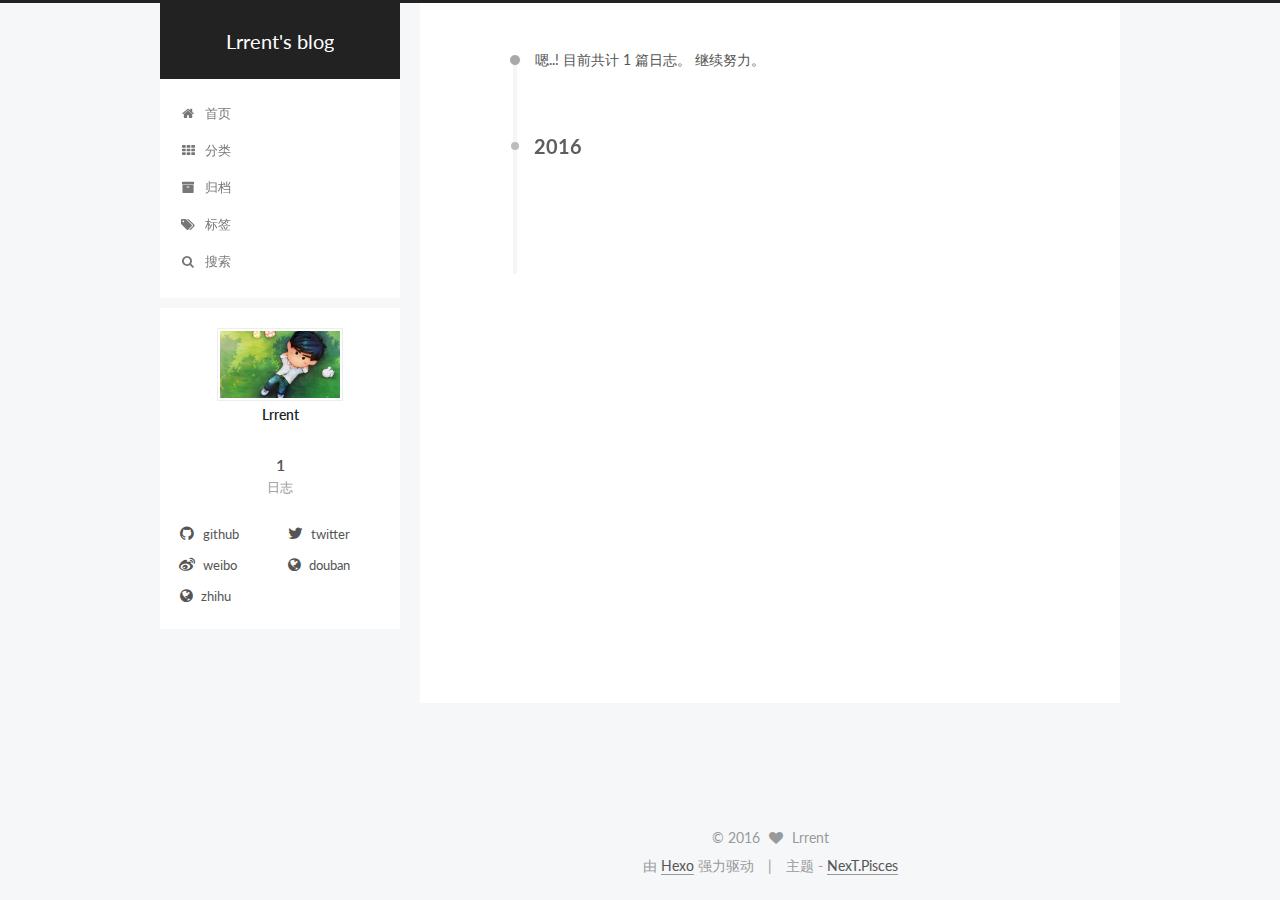
<file: archives/2016/index.html>
<!doctype html>



  


<html class="theme-next pisces use-motion">
<head>
  <meta charset="UTF-8"/>
<meta http-equiv="X-UA-Compatible" content="IE=edge,chrome=1" />
<meta name="viewport" content="width=device-width, initial-scale=1, maximum-scale=1"/>



<meta http-equiv="Cache-Control" content="no-transform" />
<meta http-equiv="Cache-Control" content="no-siteapp" />












  
  
  <link href="/vendors/fancybox/source/jquery.fancybox.css?v=2.1.5" rel="stylesheet" type="text/css" />




  
  
  
  

  
    
    
  

  

  

  

  

  
    
    
    <link href="//fonts.googleapis.com/css?family=Lato:300,300italic,400,400italic,700,700italic&subset=latin,latin-ext" rel="stylesheet" type="text/css">
  






<link href="/vendors/font-awesome/css/font-awesome.min.css?v=4.4.0" rel="stylesheet" type="text/css" />

<link href="/css/main.css?v=5.0.1" rel="stylesheet" type="text/css" />


  <meta name="keywords" content="Hexo, NexT" />








  <link rel="shortcut icon" type="image/x-icon" href="/favicon.ico?v=5.0.1" />






<meta property="og:type" content="website">
<meta property="og:title" content="Lrrent's blog">
<meta property="og:url" content="https://lrrent.github.io/archives/2016/index.html">
<meta property="og:site_name" content="Lrrent's blog">
<meta name="twitter:card" content="summary">
<meta name="twitter:title" content="Lrrent's blog">



<script type="text/javascript" id="hexo.configuration">
  var NexT = window.NexT || {};
  var CONFIG = {
    scheme: 'Pisces',
    sidebar: {"position":"left","display":"always"},
    fancybox: true,
    motion: true,
    duoshuo: {
      userId: 0,
      author: '博主'
    }
  };
</script>




  <link rel="canonical" href="https://lrrent.github.io/archives/2016/"/>

  <title> 归档 | Lrrent's blog </title>
</head>

<body itemscope itemtype="http://schema.org/WebPage" lang="zh-Hans">

  










  
  
    
  

  <div class="container one-collumn sidebar-position-left  page-archive  ">
    <div class="headband"></div>

    <header id="header" class="header" itemscope itemtype="http://schema.org/WPHeader">
      <div class="header-inner"><div class="site-meta ">
  

  <div class="custom-logo-site-title">
    <a href="/"  class="brand" rel="start">
      <span class="logo-line-before"><i></i></span>
      <span class="site-title">Lrrent's blog</span>
      <span class="logo-line-after"><i></i></span>
    </a>
  </div>
  <p class="site-subtitle"></p>
</div>

<div class="site-nav-toggle">
  <button>
    <span class="btn-bar"></span>
    <span class="btn-bar"></span>
    <span class="btn-bar"></span>
  </button>
</div>

<nav class="site-nav">
  

  
    <ul id="menu" class="menu">
      
        
        <li class="menu-item menu-item-home">
          <a href="/" rel="section">
            
              <i class="menu-item-icon fa fa-fw fa-home"></i> <br />
            
            首页
          </a>
        </li>
      
        
        <li class="menu-item menu-item-categories">
          <a href="/categories" rel="section">
            
              <i class="menu-item-icon fa fa-fw fa-th"></i> <br />
            
            分类
          </a>
        </li>
      
        
        <li class="menu-item menu-item-archives">
          <a href="/archives" rel="section">
            
              <i class="menu-item-icon fa fa-fw fa-archive"></i> <br />
            
            归档
          </a>
        </li>
      
        
        <li class="menu-item menu-item-tags">
          <a href="/tags" rel="section">
            
              <i class="menu-item-icon fa fa-fw fa-tags"></i> <br />
            
            标签
          </a>
        </li>
      

      
        <li class="menu-item menu-item-search">
          
            <a href="javascript:;" class="st-search-show-outputs">
          
            
              <i class="menu-item-icon fa fa-search fa-fw"></i> <br />
            
            搜索
          </a>
        </li>
      
    </ul>
  

  
    <div class="site-search">
      
  <form class="site-search-form">
  <input type="text" id="st-search-input" class="st-search-input st-default-search-input" />
</form>

<script type="text/javascript">
  (function(w,d,t,u,n,s,e){w['SwiftypeObject']=n;w[n]=w[n]||function(){
    (w[n].q=w[n].q||[]).push(arguments);};s=d.createElement(t);
    e=d.getElementsByTagName(t)[0];s.async=1;s.src=u;e.parentNode.insertBefore(s,e);
  })(window,document,'script','//s.swiftypecdn.com/install/v2/st.js','_st');

  _st('install', 'KhSfiWFBHfcVtzvTGWT_','2.0.0');
</script>



    </div>
  
</nav>

 </div>
    </header>

    <main id="main" class="main">
      <div class="main-inner">
        <div class="content-wrap">
          <div id="content" class="content">
            

  <section id="posts" class="posts-collapse">
    <span class="archive-move-on"></span>

    <span class="archive-page-counter">
      
      
      
        
      
      嗯..! 目前共计 1 篇日志。 继续努力。
    </span>

    

      
      
      

      
        
        <div class="collection-title">
          <h2 class="archive-year motion-element" id="archive-year-2016">2016</h2>
        </div>
      
      

      

  <article class="post post-type-normal" itemscope itemtype="http://schema.org/Article">
    <header class="post-header">

      <h1 class="post-title">
        
            <a class="post-title-link" href="/2016/07/19/hello-world/" itemprop="url">
              
                <span itemprop="name">Hello World</span>
              
            </a>
        
      </h1>

      <div class="post-meta">
        <time class="post-time" itemprop="dateCreated"
              datetime="2016-07-19T00:20:48+08:00"
              content="2016-07-19" >
          07-19
        </time>
      </div>

    </header>
  </article>



    

  </section>

  



          </div>
          


          

        </div>
        
          
  
  <div class="sidebar-toggle">
    <div class="sidebar-toggle-line-wrap">
      <span class="sidebar-toggle-line sidebar-toggle-line-first"></span>
      <span class="sidebar-toggle-line sidebar-toggle-line-middle"></span>
      <span class="sidebar-toggle-line sidebar-toggle-line-last"></span>
    </div>
  </div>

  <aside id="sidebar" class="sidebar">
    <div class="sidebar-inner">

      

      

      <section class="site-overview sidebar-panel  sidebar-panel-active ">
        <div class="site-author motion-element" itemprop="author" itemscope itemtype="http://schema.org/Person">
          <img class="site-author-image" itemprop="image"
               src="/uploads/1.jpg"
               alt="Lrrent" />
          <p class="site-author-name" itemprop="name">Lrrent</p>
          <p class="site-description motion-element" itemprop="description"></p>
        </div>
        <nav class="site-state motion-element">
          <div class="site-state-item site-state-posts">
            <a href="/archives">
              <span class="site-state-item-count">1</span>
              <span class="site-state-item-name">日志</span>
            </a>
          </div>

          

          

        </nav>

        

        <div class="links-of-author motion-element">
          
            
              <span class="links-of-author-item">
                <a href="https://github.com/Lrrent" target="_blank" title="github">
                  
                    <i class="fa fa-fw fa-github"></i>
                  
                  github
                </a>
              </span>
            
              <span class="links-of-author-item">
                <a href="https://twitter.com/your-user-name" target="_blank" title="twitter">
                  
                    <i class="fa fa-fw fa-twitter"></i>
                  
                  twitter
                </a>
              </span>
            
              <span class="links-of-author-item">
                <a href="http://weibo.com/your-user-name" target="_blank" title="weibo">
                  
                    <i class="fa fa-fw fa-weibo"></i>
                  
                  weibo
                </a>
              </span>
            
              <span class="links-of-author-item">
                <a href="http://douban.com/people/your-user-name" target="_blank" title="douban">
                  
                    <i class="fa fa-fw fa-globe"></i>
                  
                  douban
                </a>
              </span>
            
              <span class="links-of-author-item">
                <a href="http://www.zhihu.com/people/your-user-name" target="_blank" title="zhihu">
                  
                    <i class="fa fa-fw fa-globe"></i>
                  
                  zhihu
                </a>
              </span>
            
          
        </div>

        
        

        
        

      </section>

      

    </div>
  </aside>


        
      </div>
    </main>

    <footer id="footer" class="footer">
      <div class="footer-inner">
        <div class="copyright" >
  
  &copy; 
  <span itemprop="copyrightYear">2016</span>
  <span class="with-love">
    <i class="fa fa-heart"></i>
  </span>
  <span class="author" itemprop="copyrightHolder">Lrrent</span>
</div>

<div class="powered-by">
  由 <a class="theme-link" href="http://hexo.io">Hexo</a> 强力驱动
</div>

<div class="theme-info">
  主题 -
  <a class="theme-link" href="https://github.com/iissnan/hexo-theme-next">
    NexT.Pisces
  </a>
</div>

        

        
      </div>
    </footer>

    <div class="back-to-top">
      <i class="fa fa-arrow-up"></i>
    </div>
  </div>

  

<script type="text/javascript">
  if (Object.prototype.toString.call(window.Promise) !== '[object Function]') {
    window.Promise = null;
  }
</script>









  



  
  <script type="text/javascript" src="/vendors/jquery/index.js?v=2.1.3"></script>

  
  <script type="text/javascript" src="/vendors/fastclick/lib/fastclick.min.js?v=1.0.6"></script>

  
  <script type="text/javascript" src="/vendors/jquery_lazyload/jquery.lazyload.js?v=1.9.7"></script>

  
  <script type="text/javascript" src="/vendors/velocity/velocity.min.js?v=1.2.1"></script>

  
  <script type="text/javascript" src="/vendors/velocity/velocity.ui.min.js?v=1.2.1"></script>

  
  <script type="text/javascript" src="/vendors/fancybox/source/jquery.fancybox.pack.js?v=2.1.5"></script>


  


  <script type="text/javascript" src="/js/src/utils.js?v=5.0.1"></script>

  <script type="text/javascript" src="/js/src/motion.js?v=5.0.1"></script>



  
  


  <script type="text/javascript" src="/js/src/affix.js?v=5.0.1"></script>

  <script type="text/javascript" src="/js/src/schemes/pisces.js?v=5.0.1"></script>



  
  
    <script type="text/javascript" id="motion.page.archive">
      $('.archive-year').velocity('transition.slideLeftIn');
    </script>
  


  


  <script type="text/javascript" src="/js/src/bootstrap.js?v=5.0.1"></script>



  



  




  
  

  

  

  

</body>
</html>
</file>
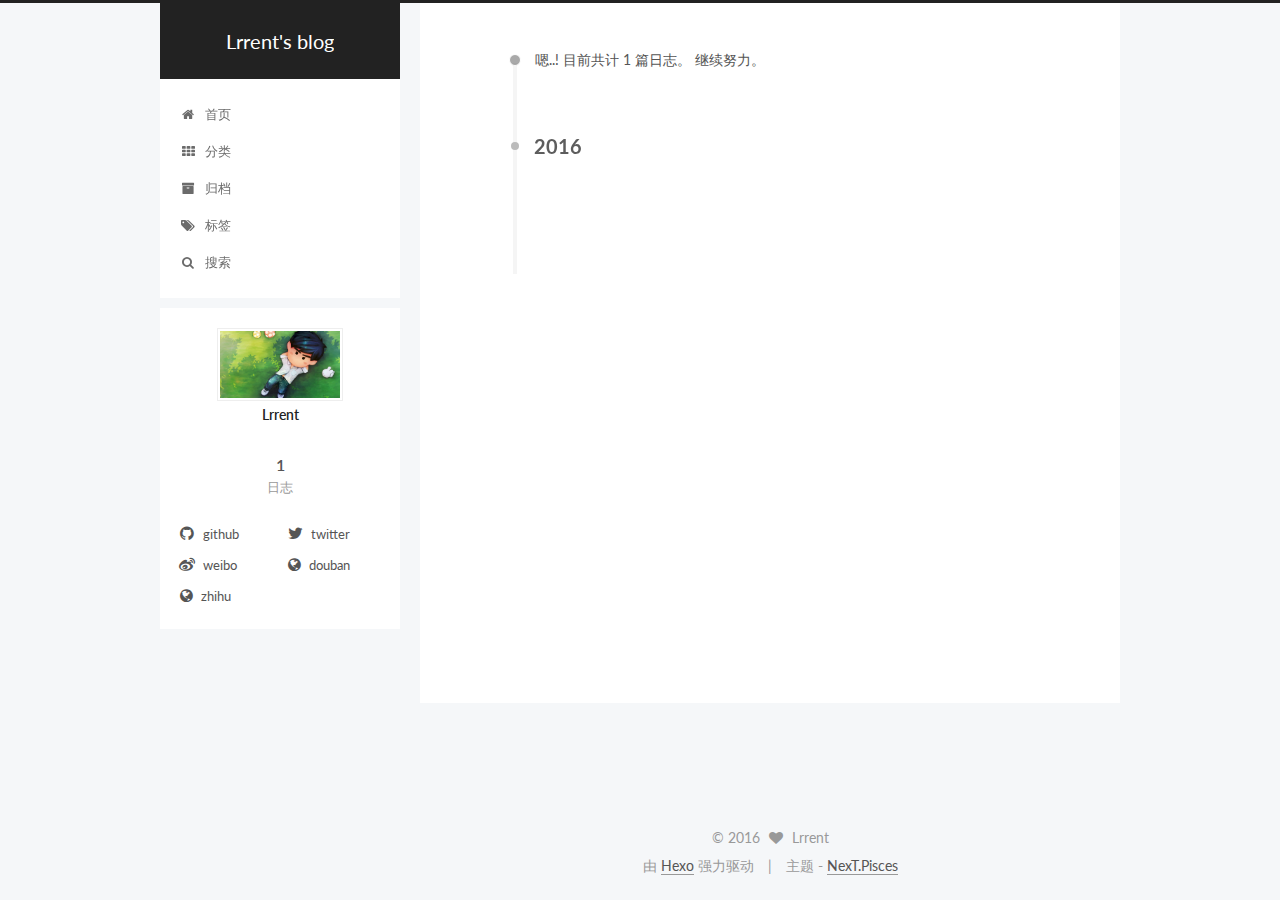
<file: archives/2016/07/index.html>
<!doctype html>



  


<html class="theme-next pisces use-motion">
<head>
  <meta charset="UTF-8"/>
<meta http-equiv="X-UA-Compatible" content="IE=edge,chrome=1" />
<meta name="viewport" content="width=device-width, initial-scale=1, maximum-scale=1"/>



<meta http-equiv="Cache-Control" content="no-transform" />
<meta http-equiv="Cache-Control" content="no-siteapp" />












  
  
  <link href="/vendors/fancybox/source/jquery.fancybox.css?v=2.1.5" rel="stylesheet" type="text/css" />




  
  
  
  

  
    
    
  

  

  

  

  

  
    
    
    <link href="//fonts.googleapis.com/css?family=Lato:300,300italic,400,400italic,700,700italic&subset=latin,latin-ext" rel="stylesheet" type="text/css">
  






<link href="/vendors/font-awesome/css/font-awesome.min.css?v=4.4.0" rel="stylesheet" type="text/css" />

<link href="/css/main.css?v=5.0.1" rel="stylesheet" type="text/css" />


  <meta name="keywords" content="Hexo, NexT" />








  <link rel="shortcut icon" type="image/x-icon" href="/favicon.ico?v=5.0.1" />






<meta property="og:type" content="website">
<meta property="og:title" content="Lrrent's blog">
<meta property="og:url" content="https://lrrent.github.io/archives/2016/07/index.html">
<meta property="og:site_name" content="Lrrent's blog">
<meta name="twitter:card" content="summary">
<meta name="twitter:title" content="Lrrent's blog">



<script type="text/javascript" id="hexo.configuration">
  var NexT = window.NexT || {};
  var CONFIG = {
    scheme: 'Pisces',
    sidebar: {"position":"left","display":"always"},
    fancybox: true,
    motion: true,
    duoshuo: {
      userId: 0,
      author: '博主'
    }
  };
</script>




  <link rel="canonical" href="https://lrrent.github.io/archives/2016/07/"/>

  <title> 归档 | Lrrent's blog </title>
</head>

<body itemscope itemtype="http://schema.org/WebPage" lang="zh-Hans">

  










  
  
    
  

  <div class="container one-collumn sidebar-position-left  page-archive  ">
    <div class="headband"></div>

    <header id="header" class="header" itemscope itemtype="http://schema.org/WPHeader">
      <div class="header-inner"><div class="site-meta ">
  

  <div class="custom-logo-site-title">
    <a href="/"  class="brand" rel="start">
      <span class="logo-line-before"><i></i></span>
      <span class="site-title">Lrrent's blog</span>
      <span class="logo-line-after"><i></i></span>
    </a>
  </div>
  <p class="site-subtitle"></p>
</div>

<div class="site-nav-toggle">
  <button>
    <span class="btn-bar"></span>
    <span class="btn-bar"></span>
    <span class="btn-bar"></span>
  </button>
</div>

<nav class="site-nav">
  

  
    <ul id="menu" class="menu">
      
        
        <li class="menu-item menu-item-home">
          <a href="/" rel="section">
            
              <i class="menu-item-icon fa fa-fw fa-home"></i> <br />
            
            首页
          </a>
        </li>
      
        
        <li class="menu-item menu-item-categories">
          <a href="/categories" rel="section">
            
              <i class="menu-item-icon fa fa-fw fa-th"></i> <br />
            
            分类
          </a>
        </li>
      
        
        <li class="menu-item menu-item-archives">
          <a href="/archives" rel="section">
            
              <i class="menu-item-icon fa fa-fw fa-archive"></i> <br />
            
            归档
          </a>
        </li>
      
        
        <li class="menu-item menu-item-tags">
          <a href="/tags" rel="section">
            
              <i class="menu-item-icon fa fa-fw fa-tags"></i> <br />
            
            标签
          </a>
        </li>
      

      
        <li class="menu-item menu-item-search">
          
            <a href="javascript:;" class="st-search-show-outputs">
          
            
              <i class="menu-item-icon fa fa-search fa-fw"></i> <br />
            
            搜索
          </a>
        </li>
      
    </ul>
  

  
    <div class="site-search">
      
  <form class="site-search-form">
  <input type="text" id="st-search-input" class="st-search-input st-default-search-input" />
</form>

<script type="text/javascript">
  (function(w,d,t,u,n,s,e){w['SwiftypeObject']=n;w[n]=w[n]||function(){
    (w[n].q=w[n].q||[]).push(arguments);};s=d.createElement(t);
    e=d.getElementsByTagName(t)[0];s.async=1;s.src=u;e.parentNode.insertBefore(s,e);
  })(window,document,'script','//s.swiftypecdn.com/install/v2/st.js','_st');

  _st('install', 'KhSfiWFBHfcVtzvTGWT_','2.0.0');
</script>



    </div>
  
</nav>

 </div>
    </header>

    <main id="main" class="main">
      <div class="main-inner">
        <div class="content-wrap">
          <div id="content" class="content">
            

  <section id="posts" class="posts-collapse">
    <span class="archive-move-on"></span>

    <span class="archive-page-counter">
      
      
      
        
      
      嗯..! 目前共计 1 篇日志。 继续努力。
    </span>

    

      
      
      

      
        
        <div class="collection-title">
          <h2 class="archive-year motion-element" id="archive-year-2016">2016</h2>
        </div>
      
      

      

  <article class="post post-type-normal" itemscope itemtype="http://schema.org/Article">
    <header class="post-header">

      <h1 class="post-title">
        
            <a class="post-title-link" href="/2016/07/19/hello-world/" itemprop="url">
              
                <span itemprop="name">Hello World</span>
              
            </a>
        
      </h1>

      <div class="post-meta">
        <time class="post-time" itemprop="dateCreated"
              datetime="2016-07-19T00:20:48+08:00"
              content="2016-07-19" >
          07-19
        </time>
      </div>

    </header>
  </article>



    

  </section>

  



          </div>
          


          

        </div>
        
          
  
  <div class="sidebar-toggle">
    <div class="sidebar-toggle-line-wrap">
      <span class="sidebar-toggle-line sidebar-toggle-line-first"></span>
      <span class="sidebar-toggle-line sidebar-toggle-line-middle"></span>
      <span class="sidebar-toggle-line sidebar-toggle-line-last"></span>
    </div>
  </div>

  <aside id="sidebar" class="sidebar">
    <div class="sidebar-inner">

      

      

      <section class="site-overview sidebar-panel  sidebar-panel-active ">
        <div class="site-author motion-element" itemprop="author" itemscope itemtype="http://schema.org/Person">
          <img class="site-author-image" itemprop="image"
               src="/uploads/1.jpg"
               alt="Lrrent" />
          <p class="site-author-name" itemprop="name">Lrrent</p>
          <p class="site-description motion-element" itemprop="description"></p>
        </div>
        <nav class="site-state motion-element">
          <div class="site-state-item site-state-posts">
            <a href="/archives">
              <span class="site-state-item-count">1</span>
              <span class="site-state-item-name">日志</span>
            </a>
          </div>

          

          

        </nav>

        

        <div class="links-of-author motion-element">
          
            
              <span class="links-of-author-item">
                <a href="https://github.com/Lrrent" target="_blank" title="github">
                  
                    <i class="fa fa-fw fa-github"></i>
                  
                  github
                </a>
              </span>
            
              <span class="links-of-author-item">
                <a href="https://twitter.com/your-user-name" target="_blank" title="twitter">
                  
                    <i class="fa fa-fw fa-twitter"></i>
                  
                  twitter
                </a>
              </span>
            
              <span class="links-of-author-item">
                <a href="http://weibo.com/your-user-name" target="_blank" title="weibo">
                  
                    <i class="fa fa-fw fa-weibo"></i>
                  
                  weibo
                </a>
              </span>
            
              <span class="links-of-author-item">
                <a href="http://douban.com/people/your-user-name" target="_blank" title="douban">
                  
                    <i class="fa fa-fw fa-globe"></i>
                  
                  douban
                </a>
              </span>
            
              <span class="links-of-author-item">
                <a href="http://www.zhihu.com/people/your-user-name" target="_blank" title="zhihu">
                  
                    <i class="fa fa-fw fa-globe"></i>
                  
                  zhihu
                </a>
              </span>
            
          
        </div>

        
        

        
        

      </section>

      

    </div>
  </aside>


        
      </div>
    </main>

    <footer id="footer" class="footer">
      <div class="footer-inner">
        <div class="copyright" >
  
  &copy; 
  <span itemprop="copyrightYear">2016</span>
  <span class="with-love">
    <i class="fa fa-heart"></i>
  </span>
  <span class="author" itemprop="copyrightHolder">Lrrent</span>
</div>

<div class="powered-by">
  由 <a class="theme-link" href="http://hexo.io">Hexo</a> 强力驱动
</div>

<div class="theme-info">
  主题 -
  <a class="theme-link" href="https://github.com/iissnan/hexo-theme-next">
    NexT.Pisces
  </a>
</div>

        

        
      </div>
    </footer>

    <div class="back-to-top">
      <i class="fa fa-arrow-up"></i>
    </div>
  </div>

  

<script type="text/javascript">
  if (Object.prototype.toString.call(window.Promise) !== '[object Function]') {
    window.Promise = null;
  }
</script>









  



  
  <script type="text/javascript" src="/vendors/jquery/index.js?v=2.1.3"></script>

  
  <script type="text/javascript" src="/vendors/fastclick/lib/fastclick.min.js?v=1.0.6"></script>

  
  <script type="text/javascript" src="/vendors/jquery_lazyload/jquery.lazyload.js?v=1.9.7"></script>

  
  <script type="text/javascript" src="/vendors/velocity/velocity.min.js?v=1.2.1"></script>

  
  <script type="text/javascript" src="/vendors/velocity/velocity.ui.min.js?v=1.2.1"></script>

  
  <script type="text/javascript" src="/vendors/fancybox/source/jquery.fancybox.pack.js?v=2.1.5"></script>


  


  <script type="text/javascript" src="/js/src/utils.js?v=5.0.1"></script>

  <script type="text/javascript" src="/js/src/motion.js?v=5.0.1"></script>



  
  


  <script type="text/javascript" src="/js/src/affix.js?v=5.0.1"></script>

  <script type="text/javascript" src="/js/src/schemes/pisces.js?v=5.0.1"></script>



  
  
    <script type="text/javascript" id="motion.page.archive">
      $('.archive-year').velocity('transition.slideLeftIn');
    </script>
  


  


  <script type="text/javascript" src="/js/src/bootstrap.js?v=5.0.1"></script>



  



  




  
  

  

  

  

</body>
</html>
</file>
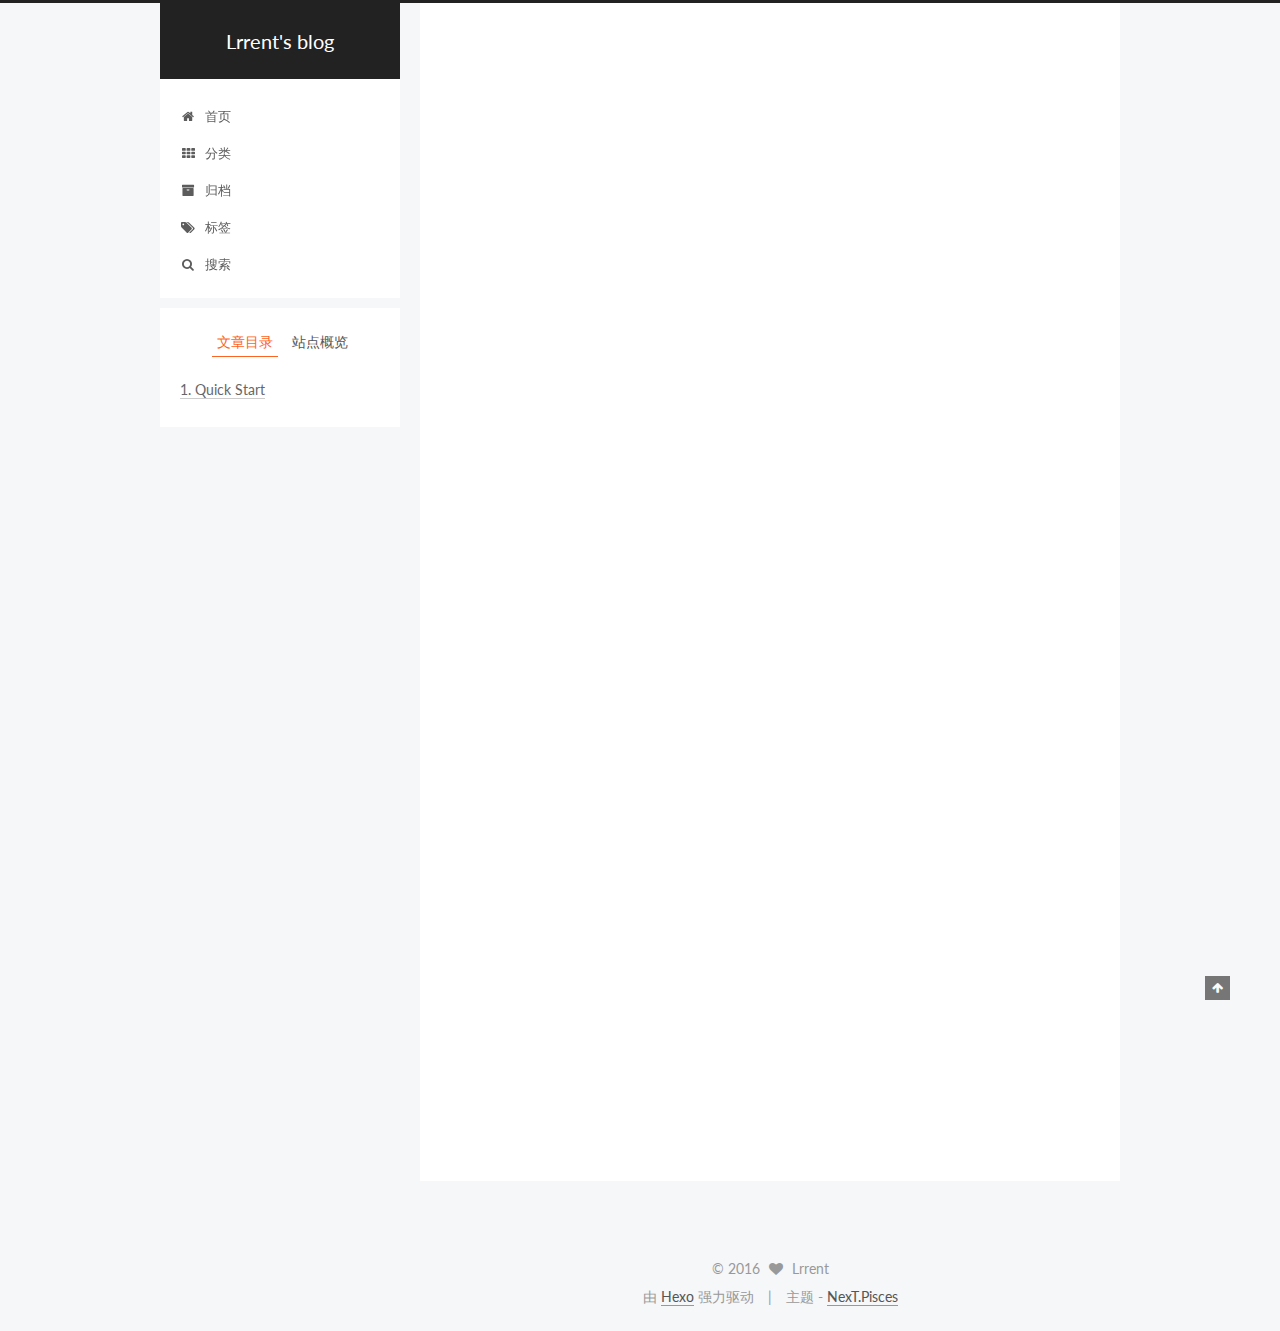
<file: 2016/07/19/hello-world/index.html>
<!doctype html>



  


<html class="theme-next pisces use-motion">
<head>
  <meta charset="UTF-8"/>
<meta http-equiv="X-UA-Compatible" content="IE=edge,chrome=1" />
<meta name="viewport" content="width=device-width, initial-scale=1, maximum-scale=1"/>



<meta http-equiv="Cache-Control" content="no-transform" />
<meta http-equiv="Cache-Control" content="no-siteapp" />












  
  
  <link href="/vendors/fancybox/source/jquery.fancybox.css?v=2.1.5" rel="stylesheet" type="text/css" />




  
  
  
  

  
    
    
  

  

  

  

  

  
    
    
    <link href="//fonts.googleapis.com/css?family=Lato:300,300italic,400,400italic,700,700italic&subset=latin,latin-ext" rel="stylesheet" type="text/css">
  






<link href="/vendors/font-awesome/css/font-awesome.min.css?v=4.4.0" rel="stylesheet" type="text/css" />

<link href="/css/main.css?v=5.0.1" rel="stylesheet" type="text/css" />


  <meta name="keywords" content="Hexo, NexT" />








  <link rel="shortcut icon" type="image/x-icon" href="/favicon.ico?v=5.0.1" />






<meta name="description" content="Welcome to Hexo! This is your very first post. Check documentation for more info. If you get any problems when using Hexo, you can find the answer in troubleshooting or you can ask me on GitHub.
Quick">
<meta property="og:type" content="article">
<meta property="og:title" content="Hello World">
<meta property="og:url" content="https://lrrent.github.io/2016/07/19/hello-world/index.html">
<meta property="og:site_name" content="Lrrent's blog">
<meta property="og:description" content="Welcome to Hexo! This is your very first post. Check documentation for more info. If you get any problems when using Hexo, you can find the answer in troubleshooting or you can ask me on GitHub.
Quick">
<meta property="og:updated_time" content="2016-07-19T10:29:06.849Z">
<meta name="twitter:card" content="summary">
<meta name="twitter:title" content="Hello World">
<meta name="twitter:description" content="Welcome to Hexo! This is your very first post. Check documentation for more info. If you get any problems when using Hexo, you can find the answer in troubleshooting or you can ask me on GitHub.
Quick">



<script type="text/javascript" id="hexo.configuration">
  var NexT = window.NexT || {};
  var CONFIG = {
    scheme: 'Pisces',
    sidebar: {"position":"left","display":"always"},
    fancybox: true,
    motion: true,
    duoshuo: {
      userId: 0,
      author: '博主'
    }
  };
</script>




  <link rel="canonical" href="https://lrrent.github.io/2016/07/19/hello-world/"/>

  <title> Hello World | Lrrent's blog </title>
</head>

<body itemscope itemtype="http://schema.org/WebPage" lang="zh-Hans">

  










  
  
    
  

  <div class="container one-collumn sidebar-position-left page-post-detail ">
    <div class="headband"></div>

    <header id="header" class="header" itemscope itemtype="http://schema.org/WPHeader">
      <div class="header-inner"><div class="site-meta ">
  

  <div class="custom-logo-site-title">
    <a href="/"  class="brand" rel="start">
      <span class="logo-line-before"><i></i></span>
      <span class="site-title">Lrrent's blog</span>
      <span class="logo-line-after"><i></i></span>
    </a>
  </div>
  <p class="site-subtitle"></p>
</div>

<div class="site-nav-toggle">
  <button>
    <span class="btn-bar"></span>
    <span class="btn-bar"></span>
    <span class="btn-bar"></span>
  </button>
</div>

<nav class="site-nav">
  

  
    <ul id="menu" class="menu">
      
        
        <li class="menu-item menu-item-home">
          <a href="/" rel="section">
            
              <i class="menu-item-icon fa fa-fw fa-home"></i> <br />
            
            首页
          </a>
        </li>
      
        
        <li class="menu-item menu-item-categories">
          <a href="/categories" rel="section">
            
              <i class="menu-item-icon fa fa-fw fa-th"></i> <br />
            
            分类
          </a>
        </li>
      
        
        <li class="menu-item menu-item-archives">
          <a href="/archives" rel="section">
            
              <i class="menu-item-icon fa fa-fw fa-archive"></i> <br />
            
            归档
          </a>
        </li>
      
        
        <li class="menu-item menu-item-tags">
          <a href="/tags" rel="section">
            
              <i class="menu-item-icon fa fa-fw fa-tags"></i> <br />
            
            标签
          </a>
        </li>
      

      
        <li class="menu-item menu-item-search">
          
            <a href="javascript:;" class="st-search-show-outputs">
          
            
              <i class="menu-item-icon fa fa-search fa-fw"></i> <br />
            
            搜索
          </a>
        </li>
      
    </ul>
  

  
    <div class="site-search">
      
  <form class="site-search-form">
  <input type="text" id="st-search-input" class="st-search-input st-default-search-input" />
</form>

<script type="text/javascript">
  (function(w,d,t,u,n,s,e){w['SwiftypeObject']=n;w[n]=w[n]||function(){
    (w[n].q=w[n].q||[]).push(arguments);};s=d.createElement(t);
    e=d.getElementsByTagName(t)[0];s.async=1;s.src=u;e.parentNode.insertBefore(s,e);
  })(window,document,'script','//s.swiftypecdn.com/install/v2/st.js','_st');

  _st('install', 'KhSfiWFBHfcVtzvTGWT_','2.0.0');
</script>



    </div>
  
</nav>

 </div>
    </header>

    <main id="main" class="main">
      <div class="main-inner">
        <div class="content-wrap">
          <div id="content" class="content">
            

  <div id="posts" class="posts-expand">
    

  
  

  
  
  

  <article class="post post-type-normal " itemscope itemtype="http://schema.org/Article">

    
      <header class="post-header">

        
        
          <h1 class="post-title" itemprop="name headline">
            
            
              
                Hello World
              
            
          </h1>
        

        <div class="post-meta">
          <span class="post-time">
            <span class="post-meta-item-icon">
              <i class="fa fa-calendar-o"></i>
            </span>
            <span class="post-meta-item-text">发表于</span>
            <time itemprop="dateCreated" datetime="2016-07-19T00:20:48+08:00" content="2016-07-19">
              2016-07-19
            </time>
          </span>

          

          
            
          

          

          
          

          
        </div>
      </header>
    


    <div class="post-body" itemprop="articleBody">

      
      

      
        <p>Welcome to <a href="https://hexo.io/" target="_blank" rel="external">Hexo</a>! This is your very first post. Check <a href="https://hexo.io/docs/" target="_blank" rel="external">documentation</a> for more info. If you get any problems when using Hexo, you can find the answer in <a href="https://hexo.io/docs/troubleshooting.html" target="_blank" rel="external">troubleshooting</a> or you can ask me on <a href="https://github.com/hexojs/hexo/issues" target="_blank" rel="external">GitHub</a>.</p>
<h2 id="quick-start"><a href="#Quick-Start" class="headerlink" title="Quick Start"></a>Quick Start</h2><h3 id="create-a-new-post"><a href="#Create-a-new-post" class="headerlink" title="Create a new post"></a>Create a new post</h3><figure class="highlight bash"><table><tr><td class="gutter"><pre><div class="line">1</div></pre></td><td class="code"><pre><div class="line">$ hexo new <span class="string">&quot;My New Post&quot;</span></div></pre></td></tr></table></figure>
<p>More info: <a href="https://hexo.io/docs/writing.html" target="_blank" rel="external">Writing</a></p>
<h3 id="run-server"><a href="#Run-server" class="headerlink" title="Run server"></a>Run server</h3><figure class="highlight bash"><table><tr><td class="gutter"><pre><div class="line">1</div></pre></td><td class="code"><pre><div class="line">$ hexo server</div></pre></td></tr></table></figure>
<p>More info: <a href="https://hexo.io/docs/server.html" target="_blank" rel="external">Server</a></p>
<h3 id="generate-static-files"><a href="#Generate-static-files" class="headerlink" title="Generate static files"></a>Generate static files</h3><figure class="highlight bash"><table><tr><td class="gutter"><pre><div class="line">1</div></pre></td><td class="code"><pre><div class="line">$ hexo generate</div></pre></td></tr></table></figure>
<p>More info: <a href="https://hexo.io/docs/generating.html" target="_blank" rel="external">Generating</a></p>
<h3 id="deploy-to-remote-sites"><a href="#Deploy-to-remote-sites" class="headerlink" title="Deploy to remote sites"></a>Deploy to remote sites</h3><figure class="highlight bash"><table><tr><td class="gutter"><pre><div class="line">1</div></pre></td><td class="code"><pre><div class="line">$ hexo deploy</div></pre></td></tr></table></figure>
<p>More info: <a href="https://hexo.io/docs/deployment.html" target="_blank" rel="external">Deployment</a></p>

      
    </div>

    <div>
      
        

      
    </div>

    <div>
      
        

      
    </div>

    <footer class="post-footer">
      

      

      
      
    </footer>
  </article>



    <div class="post-spread">
      
    </div>
  </div>


          </div>
          


          
  <div class="comments" id="comments">
    
  </div>


        </div>
        
          
  
  <div class="sidebar-toggle">
    <div class="sidebar-toggle-line-wrap">
      <span class="sidebar-toggle-line sidebar-toggle-line-first"></span>
      <span class="sidebar-toggle-line sidebar-toggle-line-middle"></span>
      <span class="sidebar-toggle-line sidebar-toggle-line-last"></span>
    </div>
  </div>

  <aside id="sidebar" class="sidebar">
    <div class="sidebar-inner">

      

      
        <ul class="sidebar-nav motion-element">
          <li class="sidebar-nav-toc sidebar-nav-active" data-target="post-toc-wrap" >
            文章目录
          </li>
          <li class="sidebar-nav-overview" data-target="site-overview">
            站点概览
          </li>
        </ul>
      

      <section class="site-overview sidebar-panel ">
        <div class="site-author motion-element" itemprop="author" itemscope itemtype="http://schema.org/Person">
          <img class="site-author-image" itemprop="image"
               src="/uploads/1.jpg"
               alt="Lrrent" />
          <p class="site-author-name" itemprop="name">Lrrent</p>
          <p class="site-description motion-element" itemprop="description"></p>
        </div>
        <nav class="site-state motion-element">
          <div class="site-state-item site-state-posts">
            <a href="/archives">
              <span class="site-state-item-count">1</span>
              <span class="site-state-item-name">日志</span>
            </a>
          </div>

          

          

        </nav>

        

        <div class="links-of-author motion-element">
          
            
              <span class="links-of-author-item">
                <a href="https://github.com/Lrrent" target="_blank" title="github">
                  
                    <i class="fa fa-fw fa-github"></i>
                  
                  github
                </a>
              </span>
            
              <span class="links-of-author-item">
                <a href="https://twitter.com/your-user-name" target="_blank" title="twitter">
                  
                    <i class="fa fa-fw fa-twitter"></i>
                  
                  twitter
                </a>
              </span>
            
              <span class="links-of-author-item">
                <a href="http://weibo.com/your-user-name" target="_blank" title="weibo">
                  
                    <i class="fa fa-fw fa-weibo"></i>
                  
                  weibo
                </a>
              </span>
            
              <span class="links-of-author-item">
                <a href="http://douban.com/people/your-user-name" target="_blank" title="douban">
                  
                    <i class="fa fa-fw fa-globe"></i>
                  
                  douban
                </a>
              </span>
            
              <span class="links-of-author-item">
                <a href="http://www.zhihu.com/people/your-user-name" target="_blank" title="zhihu">
                  
                    <i class="fa fa-fw fa-globe"></i>
                  
                  zhihu
                </a>
              </span>
            
          
        </div>

        
        

        
        

      </section>

      
        <section class="post-toc-wrap motion-element sidebar-panel sidebar-panel-active">
          <div class="post-toc">
            
              
            
            
              <div class="post-toc-content"><ol class="nav"><li class="nav-item nav-level-2"><a class="nav-link" href="#quick-start"><span class="nav-number">1.</span> <span class="nav-text">Quick Start</span></a><ol class="nav-child"><li class="nav-item nav-level-3"><a class="nav-link" href="#create-a-new-post"><span class="nav-number">1.1.</span> <span class="nav-text">Create a new post</span></a></li><li class="nav-item nav-level-3"><a class="nav-link" href="#run-server"><span class="nav-number">1.2.</span> <span class="nav-text">Run server</span></a></li><li class="nav-item nav-level-3"><a class="nav-link" href="#generate-static-files"><span class="nav-number">1.3.</span> <span class="nav-text">Generate static files</span></a></li><li class="nav-item nav-level-3"><a class="nav-link" href="#deploy-to-remote-sites"><span class="nav-number">1.4.</span> <span class="nav-text">Deploy to remote sites</span></a></li></ol></li></ol></div>
            
          </div>
        </section>
      

    </div>
  </aside>


        
      </div>
    </main>

    <footer id="footer" class="footer">
      <div class="footer-inner">
        <div class="copyright" >
  
  &copy; 
  <span itemprop="copyrightYear">2016</span>
  <span class="with-love">
    <i class="fa fa-heart"></i>
  </span>
  <span class="author" itemprop="copyrightHolder">Lrrent</span>
</div>

<div class="powered-by">
  由 <a class="theme-link" href="http://hexo.io">Hexo</a> 强力驱动
</div>

<div class="theme-info">
  主题 -
  <a class="theme-link" href="https://github.com/iissnan/hexo-theme-next">
    NexT.Pisces
  </a>
</div>

        

        
      </div>
    </footer>

    <div class="back-to-top">
      <i class="fa fa-arrow-up"></i>
    </div>
  </div>

  

<script type="text/javascript">
  if (Object.prototype.toString.call(window.Promise) !== '[object Function]') {
    window.Promise = null;
  }
</script>









  



  
  <script type="text/javascript" src="/vendors/jquery/index.js?v=2.1.3"></script>

  
  <script type="text/javascript" src="/vendors/fastclick/lib/fastclick.min.js?v=1.0.6"></script>

  
  <script type="text/javascript" src="/vendors/jquery_lazyload/jquery.lazyload.js?v=1.9.7"></script>

  
  <script type="text/javascript" src="/vendors/velocity/velocity.min.js?v=1.2.1"></script>

  
  <script type="text/javascript" src="/vendors/velocity/velocity.ui.min.js?v=1.2.1"></script>

  
  <script type="text/javascript" src="/vendors/fancybox/source/jquery.fancybox.pack.js?v=2.1.5"></script>


  


  <script type="text/javascript" src="/js/src/utils.js?v=5.0.1"></script>

  <script type="text/javascript" src="/js/src/motion.js?v=5.0.1"></script>



  
  


  <script type="text/javascript" src="/js/src/affix.js?v=5.0.1"></script>

  <script type="text/javascript" src="/js/src/schemes/pisces.js?v=5.0.1"></script>



  
  <script type="text/javascript" src="/js/src/scrollspy.js?v=5.0.1"></script>
<script type="text/javascript" src="/js/src/post-details.js?v=5.0.1"></script>



  


  <script type="text/javascript" src="/js/src/bootstrap.js?v=5.0.1"></script>



  



  




  
  

  

  

  

</body>
</html>
</file>
<file: css/main.css>
/* normalize.css v3.0.2 | MIT License | git.io/normalize */
html {
  font-family: sans-serif; /* 1 */
  -ms-text-size-adjust: 100%; /* 2 */
  -webkit-text-size-adjust: 100%; /* 2 */
}
body {
  margin: 0;
}
article,
aside,
details,
figcaption,
figure,
footer,
header,
hgroup,
main,
menu,
nav,
section,
summary {
  display: block;
}
audio,
canvas,
progress,
video {
  display: inline-block; /* 1 */
  vertical-align: baseline; /* 2 */
}
audio:not([controls]) {
  display: none;
  height: 0;
}
[hidden],
template {
  display: none;
}
a {
  background-color: transparent;
}
a:active,
a:hover {
  outline: 0;
}
abbr[title] {
  border-bottom: 1px dotted;
}
b,
strong {
  font-weight: bold;
}
dfn {
  font-style: italic;
}
h1 {
  font-size: 2em;
  margin: 0.67em 0;
}
mark {
  background: #ff0;
  color: #000;
}
small {
  font-size: 80%;
}
sub,
sup {
  font-size: 75%;
  line-height: 0;
  position: relative;
  vertical-align: baseline;
}
sup {
  top: -0.5em;
}
sub {
  bottom: -0.25em;
}
img {
  border: 0;
}
svg:not(:root) {
  overflow: hidden;
}
figure {
  margin: 1em 40px;
}
hr {
  -moz-box-sizing: content-box;
  box-sizing: content-box;
  height: 0;
}
pre {
  overflow: auto;
}
code,
kbd,
pre,
samp {
  font-family: monospace, monospace;
  font-size: 1em;
}
button,
input,
optgroup,
select,
textarea {
  color: inherit; /* 1 */
  font: inherit; /* 2 */
  margin: 0; /* 3 */
}
button {
  overflow: visible;
}
button,
select {
  text-transform: none;
}
button,
html input[type="button"],
input[type="reset"],
input[type="submit"] {
  -webkit-appearance: button; /* 2 */
  cursor: pointer; /* 3 */
}
button[disabled],
html input[disabled] {
  cursor: default;
}
button::-moz-focus-inner,
input::-moz-focus-inner {
  border: 0;
  padding: 0;
}
input {
  line-height: normal;
}
input[type="checkbox"],
input[type="radio"] {
  box-sizing: border-box; /* 1 */
  padding: 0; /* 2 */
}
input[type="number"]::-webkit-inner-spin-button,
input[type="number"]::-webkit-outer-spin-button {
  height: auto;
}
input[type="search"] {
  -webkit-appearance: textfield; /* 1 */
  -moz-box-sizing: content-box;
  -webkit-box-sizing: content-box; /* 2 */
  box-sizing: content-box;
}
input[type="search"]::-webkit-search-cancel-button,
input[type="search"]::-webkit-search-decoration {
  -webkit-appearance: none;
}
fieldset {
  border: 1px solid #c0c0c0;
  margin: 0 2px;
  padding: 0.35em 0.625em 0.75em;
}
legend {
  border: 0; /* 1 */
  padding: 0; /* 2 */
}
textarea {
  overflow: auto;
}
optgroup {
  font-weight: bold;
}
table {
  border-collapse: collapse;
  border-spacing: 0;
}
td,
th {
  padding: 0;
}
::selection {
  background: #262a30;
  color: #fff;
}
body {
  position: relative;
  font-family: 'Lato', "PingFang SC", "Microsoft YaHei", sans-serif;
  font-size: 14px;
  line-height: 2;
  color: #555;
  background: #fff;
}
@media (max-width: 767px) {
  body {
    padding-right: 0 !important;
  }
}
@media (min-width: 768px) and (max-width: 991px) {
  body {
    padding-right: 0 !important;
  }
}
@media (min-width: 1600px) {
  body {
    font-size: 16px;
  }
}
h1,
h2,
h3,
h4,
h5,
h6 {
  margin: 0;
  padding: 0;
  font-weight: bold;
  line-height: 1.5;
  font-family: 'Lato', "PingFang SC", "Microsoft YaHei", sans-serif;
}
h2,
h3,
h4,
h5,
h6 {
  margin: 20px 0 15px;
}
h1 {
  font-size: 22px;
}
@media (max-width: 767px) {
  h1 {
    font-size: 18px;
  }
}
h2 {
  font-size: 20px;
}
@media (max-width: 767px) {
  h2 {
    font-size: 16px;
  }
}
h3 {
  font-size: 18px;
}
@media (max-width: 767px) {
  h3 {
    font-size: 14px;
  }
}
h4 {
  font-size: 16px;
}
@media (max-width: 767px) {
  h4 {
    font-size: 12px;
  }
}
h5 {
  font-size: 14px;
}
@media (max-width: 767px) {
  h5 {
    font-size: 10px;
  }
}
h6 {
  font-size: 12px;
}
@media (max-width: 767px) {
  h6 {
    font-size: 8px;
  }
}
p {
  margin: 0 0 25px 0;
}
a {
  color: #555;
  text-decoration: none;
  border-bottom: 1px solid #999;
  word-wrap: break-word;
}
a:hover {
  color: #222;
  border-bottom-color: #222;
}
ul {
  list-style: none;
}
blockquote {
  margin: 0;
  padding: 0;
}
img {
  display: block;
  margin: auto;
  max-width: 100%;
  height: auto;
}
hr {
  margin: 40px 0;
  height: 3px;
  border: none;
  background-color: #ddd;
  background-image: repeating-linear-gradient(-45deg, #fff, #fff 4px, transparent 4px, transparent 8px);
}
blockquote {
  padding: 0 15px;
  color: #666;
  border-left: 4px solid #ddd;
}
blockquote cite::before {
  content: "-";
  padding: 0 5px;
}
dt {
  font-weight: 700;
}
dd {
  margin: 0;
  padding: 0;
}
.text-left {
  text-align: left;
}
.text-center {
  text-align: center;
}
.text-right {
  text-align: right;
}
.text-justify {
  text-align: justify;
}
.text-nowrap {
  white-space: nowrap;
}
.text-lowercase {
  text-transform: lowercase;
}
.text-uppercase {
  text-transform: uppercase;
}
.text-capitalize {
  text-transform: capitalize;
}
.center-block {
  display: block;
  margin-left: auto;
  margin-right: auto;
}
.clearfix:before,
.clearfix:after {
  content: " ";
  display: table;
}
.clearfix:after {
  clear: both;
}
.pullquote {
  width: 45%;
}
.pullquote.left {
  float: left;
  margin-left: 5px;
  margin-right: 10px;
}
.pullquote.right {
  float: right;
  margin-left: 10px;
  margin-right: 5px;
}
.affix.affix.affix {
  position: fixed;
}
.translation {
  margin-top: -20px;
  font-size: 14px;
  color: #999;
}
.scrollbar-measure {
  width: 100px;
  height: 100px;
  overflow: scroll;
  position: absolute;
  top: -9999px;
}
.use-motion .motion-element {
  opacity: 0;
}
#local-search-input {
  padding: 3px;
  border: none;
  text-indent: 14px;
  border-radius: 0;
  width: 140px;
  outline: none;
  border-bottom: 1px solid #999;
  background: inherit;
  opacity: 0.5;
}
#local-search-input:focus {
  opacity: 1;
}
.search-icon {
  position: absolute;
  top: 9px;
}
table {
  margin: 20px 0;
  width: 100%;
  border-collapse: collapse;
  border-spacing: 0;
  border: 1px solid #ddd;
  font-size: 14px;
  table-layout: fixed;
  word-wrap: break-all;
}
table>tbody>tr:nth-of-type(odd) {
  background-color: #f9f9f9;
}
table>tbody>tr:hover {
  background-color: #f5f5f5;
}
caption,
th,
td {
  padding: 8px;
  text-align: left;
  vertical-align: middle;
  font-weight: normal;
}
th,
td {
  border-bottom: 3px solid #ddd;
  border-right: 1px solid #eee;
}
th {
  padding-bottom: 10px;
  font-weight: 700;
}
td {
  border-bottom-width: 1px;
}
html,
body {
  height: 100%;
}
.container {
  position: relative;
  min-height: 100%;
}
.header-inner {
  margin: 0 auto;
  padding: 100px 0 70px;
  width: 700px;
}
@media (min-width: 1600px) {
  .container .header-inner {
    width: 900px;
  }
}
.main {
  padding-bottom: 150px;
}
.main-inner {
  margin: 0 auto;
  width: 700px;
}
@media (min-width: 1600px) {
  .container .main-inner {
    width: 900px;
  }
}
.footer {
  position: absolute;
  left: 0;
  bottom: 0;
  width: 100%;
  min-height: 50px;
}
.footer-inner {
  box-sizing: border-box;
  margin: 20px auto;
  width: 700px;
}
@media (min-width: 1600px) {
  .container .footer-inner {
    width: 900px;
  }
}
pre,
.highlight {
  overflow: auto;
  margin: 20px 0;
  padding: 15px;
  font-size: 13px;
  color: #4d4d4c;
  background: #f7f7f7;
  line-height: 1.6;
}
pre,
code {
  font-family: consolas, Menlo, "PingFang SC", "Microsoft YaHei", monospace;
}
code {
  padding: 2px 4px;
  word-break: break-all;
  color: #555;
  background: #eee;
  border-radius: 4px;
  font-size: 13px;
}
pre code {
  padding: 0;
  color: #4d4d4c;
  background: none;
  text-shadow: none;
}
.highlight pre {
  border: none;
  margin: 0;
  padding: 1px;
}
.highlight table {
  margin: 0;
  width: auto;
  border: none;
}
.highlight td {
  border: none;
  padding: 0;
}
.highlight figcaption {
  font-size: 1em;
  color: #4d4d4c;
  line-height: 1em;
  margin-bottom: 1em;
}
.highlight figcaption:before,
.highlight figcaption:after {
  content: " ";
  display: table;
}
.highlight figcaption:after {
  clear: both;
}
.highlight figcaption a {
  float: right;
  color: #4d4d4c;
}
.highlight figcaption a:hover {
  border-bottom-color: #4d4d4c;
}
.highlight .gutter pre {
  color: #666;
  text-align: right;
  padding-right: 20px;
}
.highlight .line {
  height: 20px;
}
.gist table {
  width: auto;
}
.gist table td {
  border: none;
}
pre .comment {
  color: #8e908c;
}
pre .variable,
pre .attribute,
pre .tag,
pre .regexp,
pre .ruby .constant,
pre .xml .tag .title,
pre .xml .pi,
pre .xml .doctype,
pre .html .doctype,
pre .css .id,
pre .css .class,
pre .css .pseudo {
  color: #c82829;
}
pre .number,
pre .preprocessor,
pre .built_in,
pre .literal,
pre .params,
pre .constant,
pre .command {
  color: #f5871f;
}
pre .ruby .class .title,
pre .css .rules .attribute,
pre .string,
pre .value,
pre .inheritance,
pre .header,
pre .ruby .symbol,
pre .xml .cdata,
pre .special,
pre .number,
pre .formula {
  color: #718c00;
}
pre .title,
pre .css .hexcolor {
  color: #3e999f;
}
pre .function,
pre .python .decorator,
pre .python .title,
pre .ruby .function .title,
pre .ruby .title .keyword,
pre .perl .sub,
pre .javascript .title,
pre .coffeescript .title {
  color: #4271ae;
}
pre .keyword,
pre .javascript .function {
  color: #8959a8;
}
.full-image.full-image.full-image {
  border: none;
  max-width: 100%;
  width: auto;
  margin: 20px auto;
}
@media (min-width: 992px) {
  .full-image.full-image.full-image {
    max-width: none;
    width: 126%;
    margin: 0 -13%;
  }
}
.blockquote-center,
.page-home .post-type-quote blockquote,
.page-post-detail .post-type-quote blockquote {
  position: relative;
  margin: 40px 0;
  padding: 0;
  border-left: none;
  text-align: center;
}
.blockquote-center::before,
.page-home .post-type-quote blockquote::before,
.page-post-detail .post-type-quote blockquote::before,
.blockquote-center::after,
.page-home .post-type-quote blockquote::after,
.page-post-detail .post-type-quote blockquote::after {
  position: absolute;
  content: ' ';
  display: block;
  width: 100%;
  height: 24px;
  opacity: 0.2;
  background-repeat: no-repeat;
  background-position: 0 -6px;
  background-size: 22px 22px;
}
.blockquote-center::before,
.page-home .post-type-quote blockquote::before,
.page-post-detail .post-type-quote blockquote::before {
  top: -20px;
  background-image: url("../images/quote-l.svg");
  border-top: 1px solid #ccc;
}
.blockquote-center::after,
.page-home .post-type-quote blockquote::after,
.page-post-detail .post-type-quote blockquote::after {
  bottom: -20px;
  background-image: url("../images/quote-r.svg");
  border-bottom: 1px solid #ccc;
  background-position: 100% 8px;
}
.blockquote-center p,
.page-home .post-type-quote blockquote p,
.page-post-detail .post-type-quote blockquote p,
.blockquote-center div,
.page-home .post-type-quote blockquote div,
.page-post-detail .post-type-quote blockquote div {
  text-align: center;
}
.post .post-body .group-picture img {
  box-sizing: border-box;
  padding: 0 3px;
  border: none;
}
.post .group-picture-row {
  overflow: hidden;
  margin-top: 6px;
}
.post .group-picture-row:first-child {
  margin-top: 0;
}
.post .group-picture-column {
  float: left;
}
.page-post-detail .post-body .group-picture-column {
  float: none;
  margin-top: 10px;
  width: auto !important;
}
.page-post-detail .post-body .group-picture-column img {
  margin: 0 auto;
}
.page-archive .group-picture-container {
  overflow: hidden;
}
.page-archive .group-picture-row {
  float: left;
}
.page-archive .group-picture-row:first-child {
  margin-top: 6px;
}
.page-archive .group-picture-column {
  max-width: 150px;
  max-height: 150px;
}
.btn {
  display: inline-block;
  padding: 0 20px;
  font-size: 14px;
  color: #fff;
  background: #222;
  border: 2px solid #555;
  text-decoration: none;
  border-radius: 0;
  transition-property: background-color;
  transition-duration: 0.2s;
  transition-timing-function: ease-in-out;
  transition-delay: 0s;
}
.btn:hover,
.post-more-link .btn:hover {
  border-color: #222;
  color: #fff;
  background: #222;
}
.btn-bar {
  display: block;
  width: 22px;
  height: 2px;
  background: #555;
  border-radius: 1px;
}
.btn-bar+.btn-bar {
  margin-top: 4px;
}
.pagination {
  margin: 120px 0 40px;
  text-align: center;
  border-top: 1px solid #eee;
}
.page-number-basic,
.pagination .prev,
.pagination .next,
.pagination .page-number,
.pagination .space {
  display: inline-block;
  position: relative;
  top: -1px;
  margin: 0 10px;
  padding: 0 10px;
  line-height: 30px;
}
@media (max-width: 767px) {
  .page-number-basic,
  .pagination .prev,
  .pagination .next,
  .pagination .page-number,
  .pagination .space {
    margin: 0 5px;
  }
}
.pagination .prev,
.pagination .next,
.pagination .page-number {
  border-bottom: 0;
  border-top: 1px solid #eee;
  transition-property: border-color;
  transition-duration: 0.2s;
  transition-timing-function: ease-in-out;
  transition-delay: 0s;
}
.pagination .prev:hover,
.pagination .next:hover,
.pagination .page-number:hover {
  border-top-color: #222;
}
.pagination .space {
  padding: 0;
  margin: 0;
}
.pagination .prev {
  margin-left: 0;
}
.pagination .next {
  margin-right: 0;
}
.pagination .page-number.current {
  color: #fff;
  background: #ccc;
  border-top-color: #ccc;
}
@media (max-width: 767px) {
  .pagination {
    border-top: none;
  }
  .pagination .prev,
  .pagination .next,
  .pagination .page-number {
    margin-bottom: 10px;
    border-top: 0;
    border-bottom: 1px solid #eee;
  }
  .pagination .prev:hover,
  .pagination .next:hover,
  .pagination .page-number:hover {
    border-bottom-color: #222;
  }
}
.comments {
  margin: 60px 20px 0;
}
.tag-cloud {
  text-align: center;
}
.tag-cloud a {
  display: inline-block;
  margin: 10px;
}
.back-to-top {
  box-sizing: border-box;
  position: fixed;
  bottom: -100px;
  right: 50px;
  z-index: 1050;
  padding: 0 6px;
  width: 25px;
  background: #222;
  font-size: 12px;
  opacity: 0.6;
  color: #fff;
  cursor: pointer;
  text-align: center;
  -webkit-transform: translateZ(0);
  transition-property: bottom;
  transition-duration: 0.2s;
  transition-timing-function: ease-in-out;
  transition-delay: 0s;
}
@media (max-width: 767px) {
  .back-to-top {
    display: none;
  }
}
@media (min-width: 768px) and (max-width: 991px) {
  .back-to-top {
    display: none;
  }
}
.back-to-top.back-to-top-on {
  bottom: 40px;
}
.header {
  background: #fff;
}
.header-inner {
  position: relative;
}
.headband {
  height: 3px;
  background: #222;
}
.site-meta {
  margin: 0;
  text-align: center;
}
@media (max-width: 767px) {
  .site-meta {
    text-align: center;
  }
}
.brand {
  position: relative;
  display: inline-block;
  padding: 0 40px;
  color: #fff;
  background: #222;
  border-bottom: none;
}
.brand:hover {
  color: #fff;
}
.logo {
  display: inline-block;
  margin-right: 5px;
  line-height: 36px;
  vertical-align: top;
}
.site-title {
  display: inline-block;
  vertical-align: top;
  line-height: 36px;
  font-size: 20px;
  font-weight: normal;
  font-family: 'Lato', "PingFang SC", "Microsoft YaHei", sans-serif;
}
.site-subtitle {
  margin-top: 10px;
  font-size: 13px;
  color: #ddd;
}
.use-motion .brand {
  opacity: 0;
}
.use-motion .logo,
.use-motion .site-title,
.use-motion .site-subtitle {
  opacity: 0;
  position: relative;
  top: -10px;
}
.site-nav-toggle {
  display: none;
  position: absolute;
  top: 10px;
  left: 10px;
}
@media (max-width: 767px) {
  .site-nav-toggle {
    display: block;
  }
}
.site-nav-toggle button {
  margin-top: 2px;
  padding: 9px 10px;
  background: transparent;
  border: none;
}
@media (max-width: 767px) {
  .site-nav {
    display: none;
    margin: 0 -10px;
    padding: 0 10px;
    clear: both;
    border-top: 1px solid #ddd;
  }
}
@media (min-width: 768px) and (max-width: 991px) {
  .site-nav {
    display: block !important;
  }
}
@media (min-width: 992px) {
  .site-nav {
    display: block !important;
  }
}
.menu {
  margin-top: 20px;
  padding-left: 0;
  text-align: center;
}
.menu .menu-item {
  display: inline-block;
  margin: 0 10px;
}
@media screen and (max-width: 767px) {
  .menu .menu-item {
    margin-top: 10px;
  }
}
.menu .menu-item a {
  display: block;
  font-size: 13px;
  text-transform: capitalize;
  line-height: inherit;
  border-bottom: 1px solid transparent;
  transition-property: border-color;
  transition-duration: 0.2s;
  transition-timing-function: ease-in-out;
  transition-delay: 0s;
}
.menu .menu-item a:hover,
.menu-item-active a {
  border-bottom-color: #222;
}
.menu .menu-item .fa {
  margin-right: 5px;
}
.use-motion .menu-item {
  opacity: 0;
}
.post-body {
  font-family: 'Lato', "PingFang SC", "Microsoft YaHei", sans-serif;
}
@media (max-width: 767px) {
  .post-body {
    word-break: break-word;
  }
}
.post-body .fancybox img {
  display: block !important;
  margin: 0 auto;
  cursor: pointer;
  cursor: zoom-in;
  cursor: -webkit-zoom-in;
}
.post-body .image-caption,
.post-body .figure .caption {
  margin: 10px auto 15px;
  text-align: center;
  font-size: 14px;
  color: #999;
  font-weight: bold;
  line-height: 1;
}
.post-sticky-flag {
  display: inline-block;
  font-size: 16px;
  -ms-transform: rotate(30deg);
  -webkit-transform: rotate(30deg);
  -moz-transform: rotate(30deg);
  -ms-transform: rotate(30deg);
  -o-transform: rotate(30deg);
  transform: rotate(30deg);
}
.posts-expand {
  padding-top: 40px;
}
@media (max-width: 767px) {
  .posts-expand {
    margin: 0 20px;
  }
  .post-body pre,
  .post-body .highlight {
    padding: 10px;
  }
  .post-body pre .gutter pre,
  .post-body .highlight .gutter pre {
    padding-right: 10px;
  }
}
@media (min-width: 992px) {
  .posts-expand .post-body {
    text-align: justify;
  }
}
.posts-expand .post-body h2,
.posts-expand .post-body h3,
.posts-expand .post-body h4,
.posts-expand .post-body h5,
.posts-expand .post-body h6 {
  padding-top: 10px;
}
.posts-expand .post-body h2 .header-anchor,
.posts-expand .post-body h3 .header-anchor,
.posts-expand .post-body h4 .header-anchor,
.posts-expand .post-body h5 .header-anchor,
.posts-expand .post-body h6 .header-anchor {
  float: right;
  margin-left: 10px;
  color: #ccc;
  border-bottom-style: none;
  visibility: hidden;
}
.posts-expand .post-body h2 .header-anchor:hover,
.posts-expand .post-body h3 .header-anchor:hover,
.posts-expand .post-body h4 .header-anchor:hover,
.posts-expand .post-body h5 .header-anchor:hover,
.posts-expand .post-body h6 .header-anchor:hover {
  color: inherit;
}
.posts-expand .post-body h2:hover .header-anchor,
.posts-expand .post-body h3:hover .header-anchor,
.posts-expand .post-body h4:hover .header-anchor,
.posts-expand .post-body h5:hover .header-anchor,
.posts-expand .post-body h6:hover .header-anchor {
  visibility: visible;
}
.posts-expand .post-body ul li {
  list-style: circle;
}
.posts-expand .post-body img {
  box-sizing: border-box;
  margin: auto;
  padding: 3px;
  border: 1px solid #ddd;
}
.posts-expand .fancybox img {
  margin: 0 auto;
}
@media (max-width: 767px) {
  .posts-collapse {
    margin: 0 20px;
  }
  .posts-collapse .post-title,
  .posts-collapse .post-meta {
    display: block;
    width: auto;
    text-align: left;
  }
}
.posts-collapse {
  position: relative;
  z-index: 1010;
  margin-left: 55px;
}
.posts-collapse::after {
  content: " ";
  position: absolute;
  top: 20px;
  left: 0;
  margin-left: -2px;
  width: 4px;
  height: 100%;
  background: #f5f5f5;
  z-index: -1;
}
@media (max-width: 767px) {
  .posts-collapse {
    margin: 0 20px;
  }
}
.posts-collapse .collection-title {
  position: relative;
  margin: 60px 0;
}
.posts-collapse .collection-title h2 {
  margin-left: 20px;
}
.posts-collapse .collection-title small {
  color: #bbb;
}
.posts-collapse .collection-title::before {
  content: " ";
  position: absolute;
  left: 0;
  top: 50%;
  margin-left: -4px;
  margin-top: -4px;
  width: 8px;
  height: 8px;
  background: #bbb;
  border-radius: 50%;
}
.posts-collapse .post {
  margin: 30px 0;
}
.posts-collapse .post-header {
  position: relative;
  transition-duration: 0.2s;
  transition-timing-function: ease-in-out;
  transition-delay: 0s;
  transition-property: border;
  border-bottom: 1px dashed #ccc;
}
.posts-collapse .post-header::before {
  content: " ";
  position: absolute;
  left: 0;
  top: 12px;
  width: 6px;
  height: 6px;
  margin-left: -4px;
  background: #bbb;
  border-radius: 50%;
  border: 1px solid #fff;
  transition-duration: 0.2s;
  transition-timing-function: ease-in-out;
  transition-delay: 0s;
  transition-property: background;
}
.posts-collapse .post-header:hover {
  border-bottom-color: #666;
}
.posts-collapse .post-header:hover::before {
  background: #222;
}
.posts-collapse .post-meta {
  position: absolute;
  font-size: 12px;
  left: 20px;
  top: 5px;
}
.posts-collapse .post-comments-count {
  display: none;
}
.posts-collapse .post-title {
  margin-left: 60px;
  font-size: 16px;
  font-weight: normal;
  line-height: inherit;
}
.posts-collapse .post-title::after {
  margin-left: 3px;
  opacity: 0.6;
}
.posts-collapse .post-title a {
  color: #666;
  border-bottom: none;
}
.page-home .post-type-quote .post-header,
.page-post-detail .post-type-quote .post-header,
.page-home .post-type-quote .post-tags,
.page-post-detail .post-type-quote .post-tags {
  display: none;
}
.posts-expand .post-title {
  font-size: 26px;
  text-align: center;
  word-break: break-word;
  font-weight: 300;
}
@media (max-width: 767px) {
  .posts-expand .post-title {
    font-size: 22px;
  }
}
.posts-expand .post-title-link {
  display: inline-block;
  position: relative;
  color: #555;
  border-bottom: none;
  line-height: 1.2;
  vertical-align: top;
}
.posts-expand .post-title-link::before {
  content: "";
  position: absolute;
  width: 100%;
  height: 2px;
  bottom: 0;
  left: 0;
  background-color: #000;
  visibility: hidden;
  -webkit-transform: scaleX(0);
  -moz-transform: scaleX(0);
  -ms-transform: scaleX(0);
  -o-transform: scaleX(0);
  transform: scaleX(0);
  transition-duration: 0.2s;
  transition-timing-function: ease-in-out;
  transition-delay: 0s;
}
.posts-expand .post-title-link:hover::before {
  visibility: visible;
  -webkit-transform: scaleX(1);
  -moz-transform: scaleX(1);
  -ms-transform: scaleX(1);
  -o-transform: scaleX(1);
  transform: scaleX(1);
}
.posts-expand .post-title-link .fa {
  font-size: 16px;
}
.posts-expand .post-meta {
  margin: 3px 0 60px 0;
  color: #999;
  font-family: 'Lato', "PingFang SC", "Microsoft YaHei", sans-serif;
  font-size: 12px;
  text-align: center;
}
.posts-expand .post-meta .post-category-list {
  display: inline-block;
  margin: 0;
  padding: 3px;
}
.posts-expand .post-meta .post-category-list-link {
  color: #999;
}
.post-meta-item-icon {
  display: none;
  margin-right: 3px;
}
@media (min-width: 768px) and (max-width: 991px) {
  .post-meta-item-icon {
    display: inline-block;
  }
}
@media (max-width: 767px) {
  .post-meta-item-icon {
    display: inline-block;
  }
}
@media (min-width: 768px) and (max-width: 991px) {
  .post-meta-item-text {
    display: none;
  }
}
@media (max-width: 767px) {
  .post-meta-item-text {
    display: none;
  }
}
@media (max-width: 767px) {
  .posts-expand .post-comments-count {
    display: none;
  }
}
.post-more-link {
  margin-top: 50px;
}
.post-more-link .btn {
  color: #555;
  font-size: 14px;
  background: #fff;
  border-radius: 2px;
  line-height: 2;
}
.posts-expand .post-tags {
  margin-top: 40px;
  text-align: center;
}
.posts-expand .post-tags a {
  display: inline-block;
  margin-right: 10px;
  font-size: 13px;
}
.post-nav {
  overflow: hidden;
  margin-top: 60px;
  padding: 10px;
  white-space: nowrap;
  border-top: 1px solid #eee;
}
.post-nav-item {
  display: inline-block;
  width: 50%;
  white-space: normal;
}
.post-nav-item a {
  position: relative;
  display: inline-block;
  line-height: 25px;
  font-size: 14px;
  color: #555;
  border-bottom: none;
}
.post-nav-item a:hover {
  color: #222;
  border-bottom: none;
}
.post-nav-item a:active {
  top: 2px;
}
.post-nav-item a i {
  font-size: 12px;
}
.post-nav-prev {
  text-align: right;
}
.posts-expand .post-eof {
  display: block;
  margin: 80px auto 60px;
  width: 8%;
  height: 1px;
  background: #ccc;
  text-align: center;
}
.post:last-child .post-eof.post-eof.post-eof {
  display: none;
}
.post-gallery {
  display: table;
  table-layout: fixed;
  width: 100%;
  border-collapse: separate;
}
.post-gallery-row {
  display: table-row;
}
.post-gallery .post-gallery-img {
  display: table-cell;
  text-align: center;
  vertical-align: middle;
  border: none;
}
.post-gallery .post-gallery-img img {
  max-width: 100%;
  max-height: 100%;
  border: none;
}
.fancybox-close,
.fancybox-close:hover {
  border: none;
}
.sidebar {
  position: fixed;
  right: 0;
  top: 0;
  bottom: 0;
  width: 0;
  z-index: 1040;
  box-shadow: inset 0 2px 6px #000;
  background: #222;
  -webkit-transform: translateZ(0);
}
.sidebar a {
  color: #999;
  border-bottom-color: #555;
}
.sidebar a:hover {
  color: #eee;
}
@media (min-width: 768px) and (max-width: 991px) {
  .sidebar {
    display: none !important;
  }
}
@media (max-width: 767px) {
  .sidebar {
    display: none !important;
  }
}
.sidebar-inner {
  position: relative;
  padding: 20px 10px;
  color: #999;
  text-align: center;
}
.sidebar-toggle {
  position: fixed;
  right: 50px;
  bottom: 45px;
  width: 15px;
  height: 15px;
  padding: 5px;
  background: #222;
  line-height: 0;
  z-index: 1050;
  cursor: pointer;
  -webkit-transform: translateZ(0);
}
@media (min-width: 768px) and (max-width: 991px) {
  .sidebar-toggle {
    display: none;
  }
}
@media (max-width: 767px) {
  .sidebar-toggle {
    display: none;
  }
}
.sidebar-toggle-line {
  position: relative;
  display: inline-block;
  vertical-align: top;
  height: 2px;
  width: 100%;
  background: #fff;
  margin-top: 3px;
}
.sidebar-toggle-line:first-child {
  margin-top: 0;
}
.site-author-image {
  display: block;
  margin: 0 auto;
  padding: 2px;
  max-width: 120px;
  height: auto;
  border: 1px solid #eee;
}
.site-author-name {
  margin: 0;
  text-align: center;
  color: #222;
  font-weight: 600;
}
.site-description {
  margin-top: 0;
  text-align: center;
  font-size: 13px;
  color: #999;
}
.site-state {
  overflow: hidden;
  line-height: 1.4;
  white-space: nowrap;
  text-align: center;
}
.site-state-item {
  display: inline-block;
  padding: 0 15px;
  border-left: 1px solid #eee;
}
.site-state-item:first-child {
  border-left: none;
}
.site-state-item a {
  border-bottom: none;
}
.site-state-item-count {
  display: block;
  text-align: center;
  color: inherit;
  font-weight: 600;
  font-size: 16px;
}
.site-state-item-name {
  font-size: 13px;
  color: #999;
}
.feed-link {
  margin-top: 20px;
}
.feed-link a {
  display: inline-block;
  padding: 0 15px;
  color: #fc6423;
  border: 1px solid #fc6423;
  border-radius: 4px;
}
.feed-link a i {
  color: #fc6423;
  font-size: 14px;
}
.feed-link a:hover {
  color: #fff;
  background: #fc6423;
}
.feed-link a:hover i {
  color: #fff;
}
.links-of-author {
  margin-top: 20px;
}
.links-of-author a {
  display: inline-block;
  vertical-align: middle;
  margin-right: 10px;
  margin-bottom: 10px;
  border-bottom-color: #555;
  font-size: 13px;
}
.links-of-author a:before {
  display: inline-block;
  vertical-align: middle;
  margin-right: 3px;
  content: " ";
  width: 4px;
  height: 4px;
  border-radius: 50%;
  background: #3e201c;
}
.links-of-blogroll {
  font-size: 13px;
}
.links-of-blogroll-title {
  margin-top: 20px;
  font-size: 14px;
  font-weight: 600;
}
.links-of-blogroll-list {
  margin: 0;
  padding: 0;
}
.links-of-blogroll-item {
  padding: 2px 10px;
}
.sidebar-nav {
  margin: 0 0 20px;
  padding-left: 0;
}
.sidebar-nav li {
  display: inline-block;
  cursor: pointer;
  border-bottom: 1px solid transparent;
  font-size: 14px;
  color: #555;
}
.sidebar-nav li:hover {
  color: #fc6423;
}
.page-post-detail .sidebar-nav-toc {
  padding: 0 5px;
}
.page-post-detail .sidebar-nav-overview {
  margin-left: 10px;
}
.sidebar-nav .sidebar-nav-active {
  color: #fc6423;
  border-bottom-color: #fc6423;
}
.sidebar-nav .sidebar-nav-active:hover {
  color: #fc6423;
}
.sidebar-panel {
  display: none;
}
.sidebar-panel-active {
  display: block;
}
.post-toc-empty {
  font-size: 14px;
  color: #666;
}
.post-toc-wrap {
  overflow: hidden;
}
.post-toc {
  overflow: auto;
}
.post-toc ol {
  margin: 0;
  padding: 0 2px 5px 10px;
  text-align: left;
  list-style: none;
  font-size: 14px;
}
.post-toc ol > ol {
  padding-left: 0;
}
.post-toc ol a {
  transition-duration: 0.2s;
  transition-timing-function: ease-in-out;
  transition-delay: 0s;
  transition-property: all;
  color: #666;
  border-bottom-color: #ccc;
}
.post-toc ol a:hover {
  color: #000;
  border-bottom-color: #000;
}
.post-toc .nav-item {
  overflow: hidden;
  text-overflow: ellipsis;
  white-space: nowrap;
  line-height: 1.8;
}
.post-toc .nav .nav-child {
  display: none;
}
.post-toc .nav .active > .nav-child {
  display: block;
}
.post-toc .nav .active-current > .nav-child {
  display: block;
}
.post-toc .nav .active-current > .nav-child > .nav-item {
  display: block;
}
.post-toc .nav .active > a {
  color: #fc6423;
  border-bottom-color: #fc6423;
}
.post-toc .nav .active-current > a {
  color: #fc6423;
}
.post-toc .nav .active-current > a:hover {
  color: #fc6423;
}
.footer {
  font-size: 14px;
  color: #999;
}
.footer img {
  border: none;
}
.footer-inner {
  text-align: center;
}
.with-love {
  display: inline-block;
  margin: 0 5px;
}
.powered-by,
.theme-info {
  display: inline-block;
}
.powered-by {
  margin-right: 10px;
}
.powered-by::after {
  content: "|";
  padding-left: 10px;
}
.cc-license {
  margin-top: 10px;
  text-align: center;
}
.cc-license .cc-opacity {
  opacity: 0.7;
  border-bottom: none;
}
.cc-license .cc-opacity:hover {
  opacity: 0.9;
}
.cc-license img {
  display: inline-block;
}
.theme-next #ds-thread #ds-reset {
  color: #555;
}
.theme-next #ds-thread #ds-reset .ds-replybox {
  margin-bottom: 30px;
}
.theme-next #ds-thread #ds-reset .ds-replybox .ds-avatar,
.theme-next #ds-reset .ds-avatar img {
  box-shadow: none;
}
.theme-next #ds-thread #ds-reset .ds-textarea-wrapper {
  border-color: #c7d4e1;
  background: none;
  border-top-right-radius: 3px;
  border-top-left-radius: 3px;
}
.theme-next #ds-thread #ds-reset .ds-textarea-wrapper textarea {
  height: 60px;
}
.theme-next #ds-reset .ds-rounded-top {
  border-radius: 0;
}
.theme-next #ds-thread #ds-reset .ds-post-toolbar {
  box-sizing: border-box;
  border: 1px solid #c7d4e1;
  background: #f6f8fa;
}
.theme-next #ds-thread #ds-reset .ds-post-options {
  height: 40px;
  border: none;
  background: none;
}
.theme-next #ds-thread #ds-reset .ds-toolbar-buttons {
  top: 11px;
}
.theme-next #ds-thread #ds-reset .ds-sync {
  top: 5px;
}
.theme-next #ds-thread #ds-reset .ds-post-button {
  top: 4px;
  right: 5px;
  width: 90px;
  height: 30px;
  border: 1px solid #c5ced7;
  border-radius: 3px;
  background-image: linear-gradient(#fbfbfc, #f5f7f9);
  color: #60676d;
}
.theme-next #ds-thread #ds-reset .ds-post-button:hover {
  background-position: 0 -30px;
  color: #60676d;
}
.theme-next #ds-thread #ds-reset .ds-comments-info {
  padding: 10px 0;
}
.theme-next #ds-thread #ds-reset .ds-sort {
  display: none;
}
.theme-next #ds-thread #ds-reset li.ds-tab a.ds-current {
  border: none;
  background: #f6f8fa;
  color: #60676d;
}
.theme-next #ds-thread #ds-reset li.ds-tab a.ds-current:hover {
  background-color: #e9f0f7;
  color: #60676d;
}
.theme-next #ds-thread #ds-reset li.ds-tab a {
  border-radius: 2px;
  padding: 5px;
}
.theme-next #ds-thread #ds-reset .ds-login-buttons p {
  color: #999;
  line-height: 36px;
}
.theme-next #ds-thread #ds-reset .ds-login-buttons .ds-service-list li {
  height: 28px;
}
.theme-next #ds-thread #ds-reset .ds-service-list a {
  background: none;
  padding: 5px;
  border: 1px solid;
  border-radius: 3px;
  text-align: center;
}
.theme-next #ds-thread #ds-reset .ds-service-list a:hover {
  color: #fff;
  background: #666;
}
.theme-next #ds-thread #ds-reset .ds-service-list .ds-weibo {
  color: #fc9b00;
  border-color: #fc9b00;
}
.theme-next #ds-thread #ds-reset .ds-service-list .ds-weibo:hover {
  background: #fc9b00;
}
.theme-next #ds-thread #ds-reset .ds-service-list .ds-qq {
  color: #60a3ec;
  border-color: #60a3ec;
}
.theme-next #ds-thread #ds-reset .ds-service-list .ds-qq:hover {
  background: #60a3ec;
}
.theme-next #ds-thread #ds-reset .ds-service-list .ds-renren {
  color: #2e7ac4;
  border-color: #2e7ac4;
}
.theme-next #ds-thread #ds-reset .ds-service-list .ds-renren:hover {
  background: #2e7ac4;
}
.theme-next #ds-thread #ds-reset .ds-service-list .ds-douban {
  color: #37994c;
  border-color: #37994c;
}
.theme-next #ds-thread #ds-reset .ds-service-list .ds-douban:hover {
  background: #37994c;
}
.theme-next #ds-thread #ds-reset .ds-service-list .ds-kaixin {
  color: #fef20d;
  border-color: #fef20d;
}
.theme-next #ds-thread #ds-reset .ds-service-list .ds-kaixin:hover {
  background: #fef20d;
}
.theme-next #ds-thread #ds-reset .ds-service-list .ds-netease {
  color: #f00;
  border-color: #f00;
}
.theme-next #ds-thread #ds-reset .ds-service-list .ds-netease:hover {
  background: #f00;
}
.theme-next #ds-thread #ds-reset .ds-service-list .ds-sohu {
  color: #ffcb05;
  border-color: #ffcb05;
}
.theme-next #ds-thread #ds-reset .ds-service-list .ds-sohu:hover {
  background: #ffcb05;
}
.theme-next #ds-thread #ds-reset .ds-service-list .ds-baidu {
  color: #2831e0;
  border-color: #2831e0;
}
.theme-next #ds-thread #ds-reset .ds-service-list .ds-baidu:hover {
  background: #2831e0;
}
.theme-next #ds-thread #ds-reset .ds-service-list .ds-google {
  color: #166bec;
  border-color: #166bec;
}
.theme-next #ds-thread #ds-reset .ds-service-list .ds-google:hover {
  background: #166bec;
}
.theme-next #ds-thread #ds-reset .ds-service-list .ds-weixin {
  color: #00ce0d;
  border-color: #00ce0d;
}
.theme-next #ds-thread #ds-reset .ds-service-list .ds-weixin:hover {
  background: #00ce0d;
}
.theme-next #ds-thread #ds-reset .ds-service-list .ds-more-services {
  border: none;
}
.theme-next #ds-thread #ds-reset .ds-service-list .ds-more-services:hover {
  background: none;
}
.theme-next #ds-reset .duoshuo-ua-admin {
  display: inline-block;
  color: #f00;
}
.theme-next #ds-reset .duoshuo-ua-platform,
.theme-next #ds-reset .duoshuo-ua-browser {
  color: #ccc;
}
.theme-next #ds-reset .duoshuo-ua-platform .fa,
.theme-next #ds-reset .duoshuo-ua-browser .fa {
  display: inline-block;
  margin-right: 3px;
}
.theme-next #ds-reset .duoshuo-ua-separator {
  display: inline-block;
  margin-left: 5px;
}
.theme-next .this_ua {
  background-color: #ccc !important;
  border-radius: 4px;
  padding: 0 5px !important;
  margin: 1px 1px !important;
  border: 1px solid #bbb !important;
  color: #fff;
  display: inline-block !important;
}
.theme-next .this_ua.admin {
  background-color: #d9534f !important;
  border-color: #d9534f !important;
}
.theme-next .this_ua.platform.iOS,
.theme-next .this_ua.platform.Mac,
.theme-next .this_ua.platform.Windows {
  background-color: #39b3d7 !important;
  border-color: #46b8da !important;
}
.theme-next .this_ua.platform.Linux {
  background-color: #3a3a3a !important;
  border-color: #1f1f1f !important;
}
.theme-next .this_ua.platform.Android {
  background-color: #00c47d !important;
  border-color: #01b171 !important;
}
.theme-next .this_ua.browser.Mobile,
.theme-next .this_ua.browser.Chrome {
  background-color: #5cb85c !important;
  border-color: #4cae4c !important;
}
.theme-next .this_ua.browser.Firefox {
  background-color: #f0ad4e !important;
  border-color: #eea236 !important;
}
.theme-next .this_ua.browser.Maxthon,
.theme-next .this_ua.browser.IE {
  background-color: #428bca !important;
  border-color: #357ebd !important;
}
.theme-next .this_ua.browser.baidu,
.theme-next .this_ua.browser.UCBrowser,
.theme-next .this_ua.browser.Opera {
  background-color: #d9534f !important;
  border-color: #d43f3a !important;
}
.theme-next .this_ua.browser.Android,
.theme-next .this_ua.browser.QQBrowser {
  background-color: #78ace9 !important;
  border-color: #4cae4c !important;
}
.post-spread {
  margin-top: 20px;
  text-align: center;
}
.jiathis_style {
  display: inline-block;
}
.jiathis_style a {
  border: none;
}
.post-spread {
  margin-top: 20px;
  text-align: center;
}
.bdshare-slide-button-box a {
  border: none;
}
.bdsharebuttonbox {
  display: inline-block;
}
.bdsharebuttonbox a {
  border: none;
}
ul.search-result-list {
  padding-left: 0px;
  margin: 0px 5px 0px 8px;
}
p.search-result {
  border-bottom: 1px dashed #ccc;
  padding: 5px 0;
}
a.search-result-title {
  font-weight: bold;
}
a.search-result {
  border-bottom: transparent;
  display: block;
  white-space: nowrap;
  overflow: hidden;
  text-overflow: ellipsis;
}
.search-keyword {
  border-bottom: 1px dashed #4088b8;
  font-weight: bold;
}
#local-search-result {
  height: 90%;
  overflow: auto;
}
.popup {
  display: none;
  position: fixed;
  top: 10%;
  left: 50%;
  width: 700px;
  height: 80%;
  margin-left: -350px;
  padding: 3px 0 0 10px;
  background: #fff;
  color: #333;
  z-index: 9999;
  border-radius: 5px;
}
@media (max-width: 767px) {
  .popup {
    padding: 3px;
    top: 0;
    left: 0;
    margin: 0;
    width: 100%;
    height: 100%;
    border-radius: 0px;
  }
}
.popoverlay {
  position: fixed;
  width: 100%;
  height: 100%;
  top: 0px;
  left: 0px;
  z-index: 2080;
  background-color: rgba(0,0,0,0.3);
}
#local-search-input {
  margin-bottom: 10px;
  width: 50%;
}
.popup-btn-close {
  position: absolute;
  top: 6px;
  right: 14px;
  color: #4ebd79;
  font-size: 14px;
  font-weight: bold;
  text-transform: uppercase;
  cursor: pointer;
}
#no-result {
  position: absolute;
  left: 44%;
  top: 42%;
  color: #ccc;
}
.busuanzi-count:before {
  content: " ";
  float: left;
  width: 260px;
  min-height: 25px;
}
@media (min-width: 768px) and (max-width: 991px) {
  .busuanzi-count {
    width: auto;
  }
  .busuanzi-count:before {
    display: none;
  }
}
@media (max-width: 767px) {
  .busuanzi-count {
    width: auto;
  }
  .busuanzi-count:before {
    display: none;
  }
}
.site-uv,
.site-pv,
.page-pv {
  display: inline-block;
}
.site-uv .busuanzi-value,
.site-pv .busuanzi-value,
.page-pv .busuanzi-value {
  margin: 0 5px;
}
.site-uv {
  margin-right: 10px;
}
.site-uv::after {
  content: "|";
  padding-left: 10px;
}
.use-motion .post {
  opacity: 0;
}
.page-archive .archive-page-counter {
  position: relative;
  top: 3px;
  left: 20px;
}
@media (max-width: 767px) {
  .page-archive .archive-page-counter {
    top: 5px;
  }
}
.page-archive .posts-collapse .archive-move-on {
  position: absolute;
  top: 11px;
  left: 0;
  margin-left: -6px;
  width: 10px;
  height: 10px;
  opacity: 0.5;
  background: #555;
  border: 1px solid #fff;
  border-radius: 50%;
}
.category-all-page .category-all-title {
  text-align: center;
}
.category-all-page .category-all {
  margin-top: 20px;
}
.category-all-page .category-list {
  margin: 0;
  padding: 0;
  list-style: none;
}
.category-all-page .category-list-item {
  margin: 5px 10px;
}
.category-all-page .category-list-count {
  color: #bbb;
}
.category-all-page .category-list-count:before {
  display: inline;
  content: " (";
}
.category-all-page .category-list-count:after {
  display: inline;
  content: ") ";
}
.category-all-page .category-list-child {
  padding-left: 10px;
}
.page-post-detail .sidebar-toggle-line {
  background: #fc6423;
}
.page-post-detail .comments {
  overflow: hidden;
}
body {
  background: #f5f7f9;
}
@media (min-width: 992px) {
  .full-image.full-image.full-image {
    max-width: none;
    width: 118%;
    margin: 0 -9%;
  }
}
.header {
  position: relative;
  margin: 0 auto;
  width: 960px;
}
@media (min-width: 768px) and (max-width: 991px) {
  .header {
    width: auto;
  }
}
@media (max-width: 767px) {
  .header {
    width: auto;
  }
}
.header-inner {
  position: absolute;
  top: 0;
  overflow: hidden;
  padding: 0;
  width: 240px;
  background: #fff;
}
@media (min-width: 1600px) {
  .container .header-inner {
    width: 240px;
  }
}
@media (min-width: 768px) and (max-width: 991px) {
  .header-inner {
    position: relative;
    width: auto;
  }
}
@media (max-width: 767px) {
  .header-inner {
    position: relative;
    width: auto;
  }
}
.main:before,
.main:after {
  content: " ";
  display: table;
}
.main:after {
  clear: both;
}
@media (min-width: 768px) and (max-width: 991px) {
  .main {
    padding-bottom: 100px;
  }
}
@media (max-width: 767px) {
  .main {
    padding-bottom: 100px;
  }
}
.container .main-inner {
  width: 960px;
}
@media (min-width: 768px) and (max-width: 991px) {
  .container .main-inner {
    width: auto;
  }
}
@media (max-width: 767px) {
  .container .main-inner {
    width: auto;
  }
}
.content-wrap {
  float: right;
  box-sizing: border-box;
  padding: 40px;
  width: 700px;
  background: #fff;
  min-height: 700px;
}
@media (min-width: 768px) and (max-width: 991px) {
  .content-wrap {
    width: 100%;
    padding: 20px;
  }
}
@media (max-width: 767px) {
  .content-wrap {
    width: 100%;
    padding: 20px;
    min-height: auto;
  }
}
.sidebar {
  position: static;
  float: left;
  margin-top: 300px;
  width: 240px;
  background: #fff;
  box-shadow: none;
}
@media (min-width: 768px) and (max-width: 991px) {
  .sidebar {
    display: none;
  }
}
@media (max-width: 767px) {
  .sidebar {
    display: none;
  }
}
.sidebar-toggle {
  display: none;
}
.footer-inner {
  width: 960px;
}
.footer-inner:before {
  content: " ";
  float: left;
  width: 260px;
  min-height: 50px;
}
@media (min-width: 768px) and (max-width: 991px) {
  .footer-inner {
    width: auto;
  }
  .footer-inner:before {
    display: none;
  }
}
@media (max-width: 767px) {
  .footer-inner {
    width: auto;
  }
  .footer-inner:before {
    display: none;
  }
}
.sidebar-position-right .header-inner {
  right: 0;
}
.sidebar-position-right .content-wrap {
  float: left;
}
.sidebar-position-right .sidebar {
  float: right;
}
.sidebar-position-right .footer-inner:before {
  float: right;
}
.site-meta {
  padding: 20px 0;
  color: #fff;
  background: #222;
}
@media (min-width: 768px) and (max-width: 991px) {
  .site-meta {
    box-shadow: 0 0 16px rgba(0,0,0,0.5);
  }
}
@media (max-width: 767px) {
  .site-meta {
    box-shadow: 0 0 16px rgba(0,0,0,0.5);
  }
}
.brand {
  display: block;
  padding: 0;
  background: none;
}
.brand:hover {
  color: #fff;
}
.site-subtitle {
  margin: 0;
}
.site-search form {
  display: none;
}
.site-nav {
  border-top: none;
}
@media (min-width: 768px) and (max-width: 991px) {
  .site-nav {
    display: none !important;
  }
}
@media (min-width: 768px) and (max-width: 991px) {
  .site-nav-on {
    display: block !important;
  }
}
.menu .menu-item {
  display: block;
  margin: 0;
  list-style: none;
}
.menu .menu-item a {
  position: relative;
  box-sizing: border-box;
  padding: 5px 20px;
  text-align: left;
  line-height: inherit;
  transition-property: background-color;
  transition-duration: 0.2s;
  transition-timing-function: ease-in-out;
  transition-delay: 0s;
}
.menu .menu-item a:hover,
.menu-item-active a {
  background: #f9f9f9;
  border-bottom-color: #fff;
}
.menu .menu-item br {
  display: none;
}
.menu-item-active a:after {
  content: " ";
  position: absolute;
  top: 50%;
  margin-top: -3px;
  right: 15px;
  width: 6px;
  height: 6px;
  border-radius: 50%;
  background-color: #bbb;
}
.btn-bar {
  background-color: #fff;
}
.site-nav-toggle {
  top: 20px;
  left: 20px;
}
@media (min-width: 768px) and (max-width: 991px) {
  .site-nav-toggle {
    display: block;
  }
}
.use-motion .sidebar .motion-element {
  opacity: 1;
}
.sidebar {
  display: none;
  right: auto;
  bottom: auto;
  -webkit-transform: none;
}
.sidebar-inner {
  box-sizing: border-box;
  width: 240px;
  color: #555;
  background: #fff;
}
.sidebar-inner.affix {
  position: fixed;
  top: 0;
}
.site-overview {
  margin: 0 2px;
  text-align: left;
}
.site-author:before,
.site-author:after {
  content: " ";
  display: table;
}
.site-author:after {
  clear: both;
}
.sidebar a {
  color: #555;
}
.sidebar a:hover {
  color: #222;
}
.links-of-author-item a:before {
  display: none;
}
.links-of-author-item a {
  border-bottom: none;
  text-decoration: underline;
}
.feed-link {
  border-top: 1px dotted #ccc;
  border-bottom: 1px dotted #ccc;
  text-align: center;
}
.feed-link a {
  display: block;
  color: #fc6423;
  border: none;
}
.feed-link a:hover {
  background: none;
  color: #e34603;
}
.feed-link a:hover i {
  color: #e34603;
}
.links-of-author:before,
.links-of-author:after {
  content: " ";
  display: table;
}
.links-of-author:after {
  clear: both;
}
.links-of-author-item {
  float: left;
  margin: 5px 0 0;
  width: 50%;
}
.links-of-author-item a {
  box-sizing: border-box;
  display: inline-block;
  margin-right: 0;
  margin-bottom: 0;
  padding: 0 5px;
  overflow: hidden;
  white-space: nowrap;
  text-overflow: ellipsis;
}
.links-of-author-item a {
  display: block;
  text-decoration: none;
}
.links-of-author-item a:hover {
  border-radius: 4px;
  background: #eee;
}
.links-of-author-item .fa {
  margin-right: 2px;
  font-size: 16px;
}
.links-of-author-item .fa-globe {
  font-size: 15px;
}
.links-of-blogroll {
  margin-top: 20px;
  padding: 3px 0 0;
  border-top: 1px dotted #ccc;
}
.links-of-blogroll-title {
  margin-top: 0;
}
.links-of-blogroll-item {
  padding: 0;
}
.links-of-blogroll-inline:before,
.links-of-blogroll-inline:after {
  content: " ";
  display: table;
}
.links-of-blogroll-inline:after {
  clear: both;
}
.links-of-blogroll-inline .links-of-blogroll-item {
  float: left;
  margin: 5px 0 0;
  width: 50%;
}
.links-of-blogroll-inline .links-of-blogroll-item a {
  box-sizing: border-box;
  display: inline-block;
  margin-right: 0;
  margin-bottom: 0;
  padding: 0 5px;
  overflow: hidden;
  white-space: nowrap;
  text-overflow: ellipsis;
}
@media (max-width: 767px) {
  .post-body {
    text-align: justify;
  }
}
</file>
